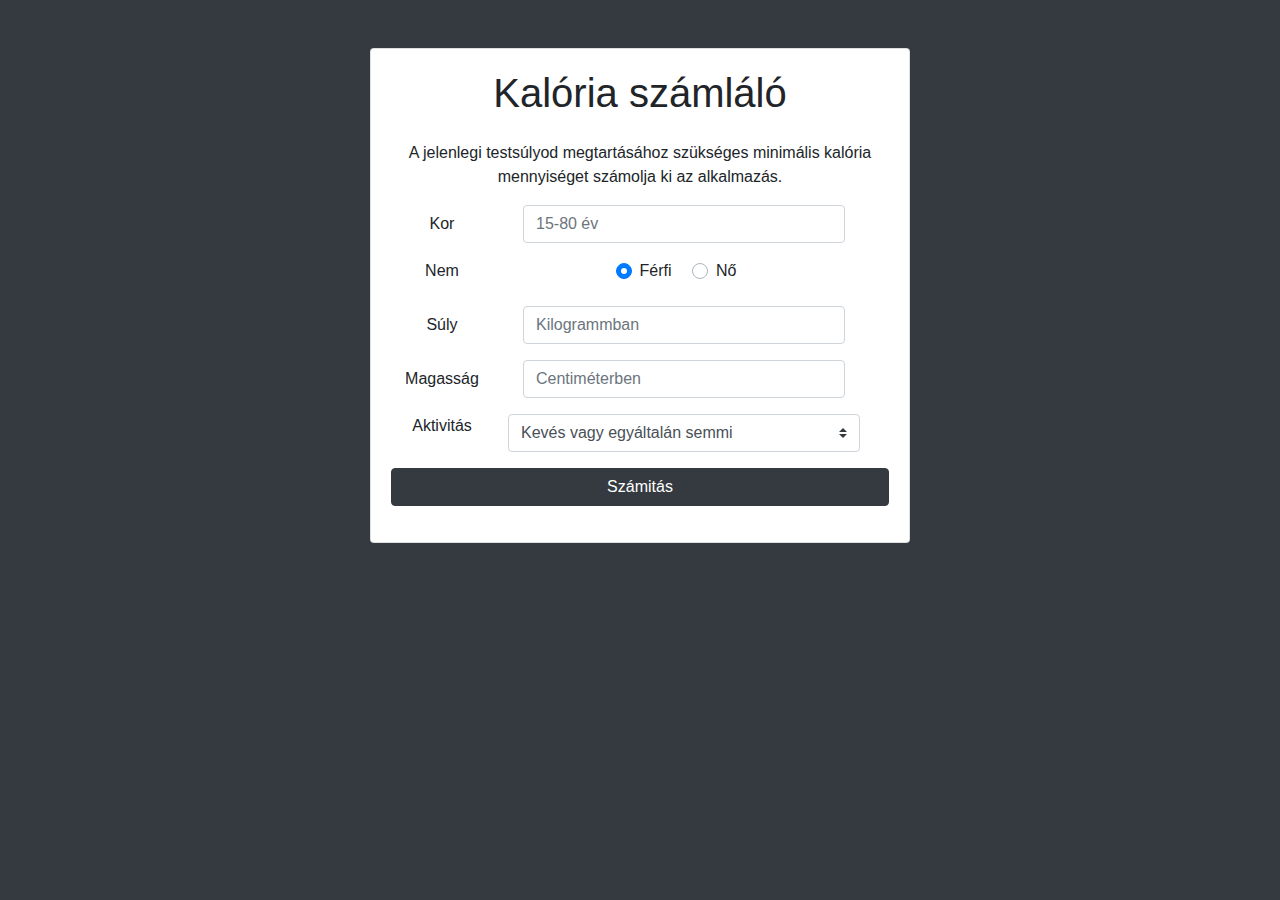
<file: MuscleWiki/Calorie-Calculator/index.html>
<!doctype html>
<html lang="en">
  <head>
    <!-- Required meta tags -->
    <meta charset="utf-8">
    <meta name="viewport" content="width=device-width, initial-scale=1, shrink-to-fit=no">

    <!-- Bootstrap CSS -->
    <link rel="stylesheet" href="https://stackpath.bootstrapcdn.com/bootstrap/4.5.2/css/bootstrap.min.css" integrity="sha384-JcKb8q3iqJ61gNV9KGb8thSsNjpSL0n8PARn9HuZOnIxN0hoP+VmmDGMN5t9UJ0Z" crossorigin="anonymous">

    <title>Kalória számláló</title>

    <style>
      #loading, #results {
        display: none;
      }
      #loading {
        width: 100%;
      }
    </style>
  </head>
  <body class="bg-dark">
    <div class="container">
      <div class="row">
        <div class="col-lg-6 mx-auto">
          <div class="card card-body text-center mt-5">
            <h1 class="heading display-5 pb-3">Kalória számláló</h1>
            <p>A jelenlegi testsúlyod megtartásához szükséges minimális kalória mennyiséget számolja ki az alkalmazás.</p>
            <form id="calorie-form">

              <div class="form-group row">
                <label for="age" class="col-sm-3 col-form-label">Kor</label>
                <div class="col-sm-8">
                  <input type="number" class="form-control" id="age" placeholder="15-80 év">
                </div>
              </div>

              <fieldset class="form-group">
                <div class="row">
                  <legend class="col-form-label col-sm-3 pt-0">Nem</legend>
                  <div class="col-sm-8" id="form-radio">
                    <div class="custom-control custom-radio custom-control-inline">
                      <input type="radio" id="male" name="customRadioInline1" class="custom-control-input" checked="checked">
                      <label class="custom-control-label" for="male">Férfi</label>
                    </div>
                    <div class="custom-control custom-radio custom-control-inline">
                      <input type="radio" id="female" name="customRadioInline1" class="custom-control-input">
                      <label class="custom-control-label" for="female">Nő</label>
                    </div>  
                  </div>
                </div> 
              </fieldset> 

              <div class="form-group row">
                <label for="weight" class="col-sm-3 col-form-label">Súly</label>
                <div class="col-sm-8">
                  <input type="number" class="form-control" id="weight" placeholder="Kilogrammban">
                </div>
              </div>

              <div class="form-group row">
                <label for="height" class="col-sm-3 col-form-label">Magasság</label>
                <div class="col-sm-8">
                  <input type="number" class="form-control" id="height" placeholder="Centiméterben">
                </div>
              </div>
              
              <div class="form-group row">
                <legend class="col-form-label col-sm-3 pt-0">Aktivitás</legend>
                <select class="custom-select col-sm-8" id="list">
                  <option selected value="1">Kevés vagy egyáltalán semmi</option>
                  <option value="2">Kicsit aktiv (heti 1-3 napot sportol)</option>
                  <option value="3">Közepesen aktiv (heti 3-5 napot sportol)</option>
                  <option value="4">Nagyon aktiv (heti 7 napot sportol)</option>
                  <option value="5">Extra aktiv (Megterhelő munkát végez vagy napi többször edz)</option>
                </select>
              </div>

              <div class="form-group">
                <input type="submit" value="Számitás" class="btn btn-dark btn-block">
              </div>

            </form>

            <div id="loading">
              <img src="./img/Loading.gif" alt="">
            </div>

            <div id="results" class="pt-4">
              <h5>Napi kalória adag</h5>
              <div class="form-group">
                <div class="input-group">
                  <input type="number" class="form-control" id="total-calories" disabled>
                </div>
              </div>                       
            </div>
          </div>
        </div>
      </div>
    </div>

    <!-- Optional JavaScript -->
    <!-- jQuery first, then Popper.js, then Bootstrap JS -->
    <script src="https://code.jquery.com/jquery-3.5.1.slim.min.js" integrity="sha384-DfXdz2htPH0lsSSs5nCTpuj/zy4C+OGpamoFVy38MVBnE+IbbVYUew+OrCXaRkfj" crossorigin="anonymous"></script>
    <script src="https://cdn.jsdelivr.net/npm/popper.js@1.16.1/dist/umd/popper.min.js" integrity="sha384-9/reFTGAW83EW2RDu2S0VKaIzap3H66lZH81PoYlFhbGU+6BZp6G7niu735Sk7lN" crossorigin="anonymous"></script>
    <script src="https://stackpath.bootstrapcdn.com/bootstrap/4.5.2/js/bootstrap.min.js" integrity="sha384-B4gt1jrGC7Jh4AgTPSdUtOBvfO8shuf57BaghqFfPlYxofvL8/KUEfYiJOMMV+rV" crossorigin="anonymous"></script>
    <script src="app.js"></script>
  </body>
</html>
</file>
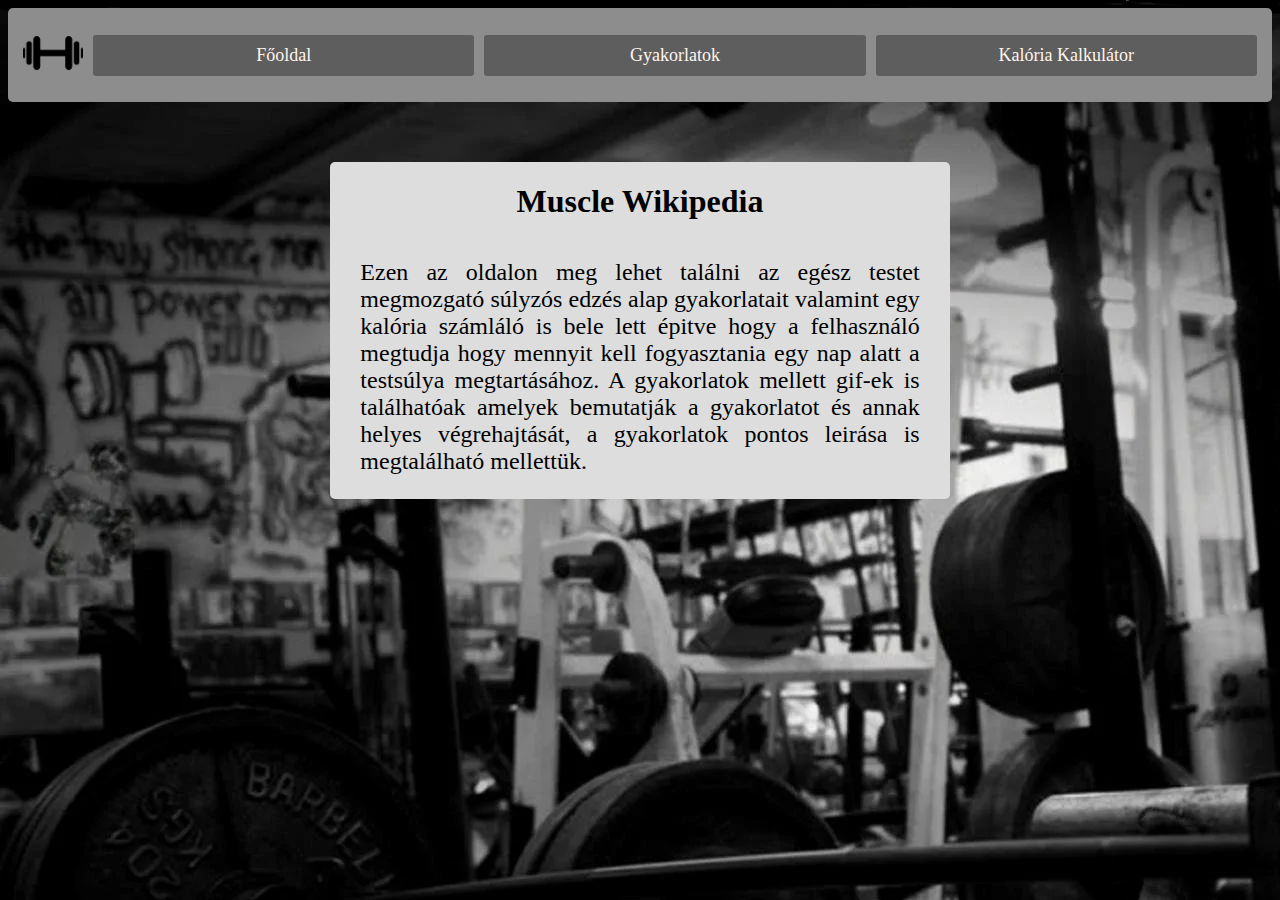
<file: MuscleWiki/Htmls/Main.html>
<!DOCTYPE html>
<html lang="hu">
<head>
    <meta charset="UTF-8">
    <meta http-equiv="X-UA-Compatible" content="IE=edge">
    <meta name="viewport" content="width=device-width, initial-scale=1.0">
    <link rel="stylesheet" href="../Css/home.css">
    <title>Muscle Wikipedia</title>
</head>
<body>
    <div class="wrapper">
        <nav>
            <div class="logo"><img src="../Pics/logo.png" alt="" width="60px" height="60px"></div>
            <div class="menu"><a href="Main.html">Főoldal</a></div>
            <div class="menu"><a href="Exercise.html">Gyakorlatok</a></div>
            <div class="menu"><a href="../Calorie-Calculator/index.html">Kalória Kalkulátor</a></div>
        </nav>

        <div class="container">
            <main>
                <div class="home">
                    <h1>Muscle Wikipedia</h1>
                    <p>Ezen az oldalon meg lehet találni az egész testet megmozgató súlyzós edzés alap gyakorlatait valamint egy kalória számláló is bele lett épitve
                     hogy a felhasználó megtudja hogy mennyit kell fogyasztania egy nap alatt a testsúlya megtartásához.
                     A gyakorlatok mellett gif-ek is találhatóak amelyek bemutatják a gyakorlatot és annak helyes végrehajtását, a gyakorlatok pontos leirása is megtalálható mellettük.
                     </p>
                </div>
            </main>
        </div>
    </div>
    <!-- 
    Kalória számláló eredeti verziója -> https://code-projects.org/calorie-calculator-in-javascript-with-source-code/
    Ötletadó weboldal -> https://musclewiki.com
    -->
</body>
</html>
</file>
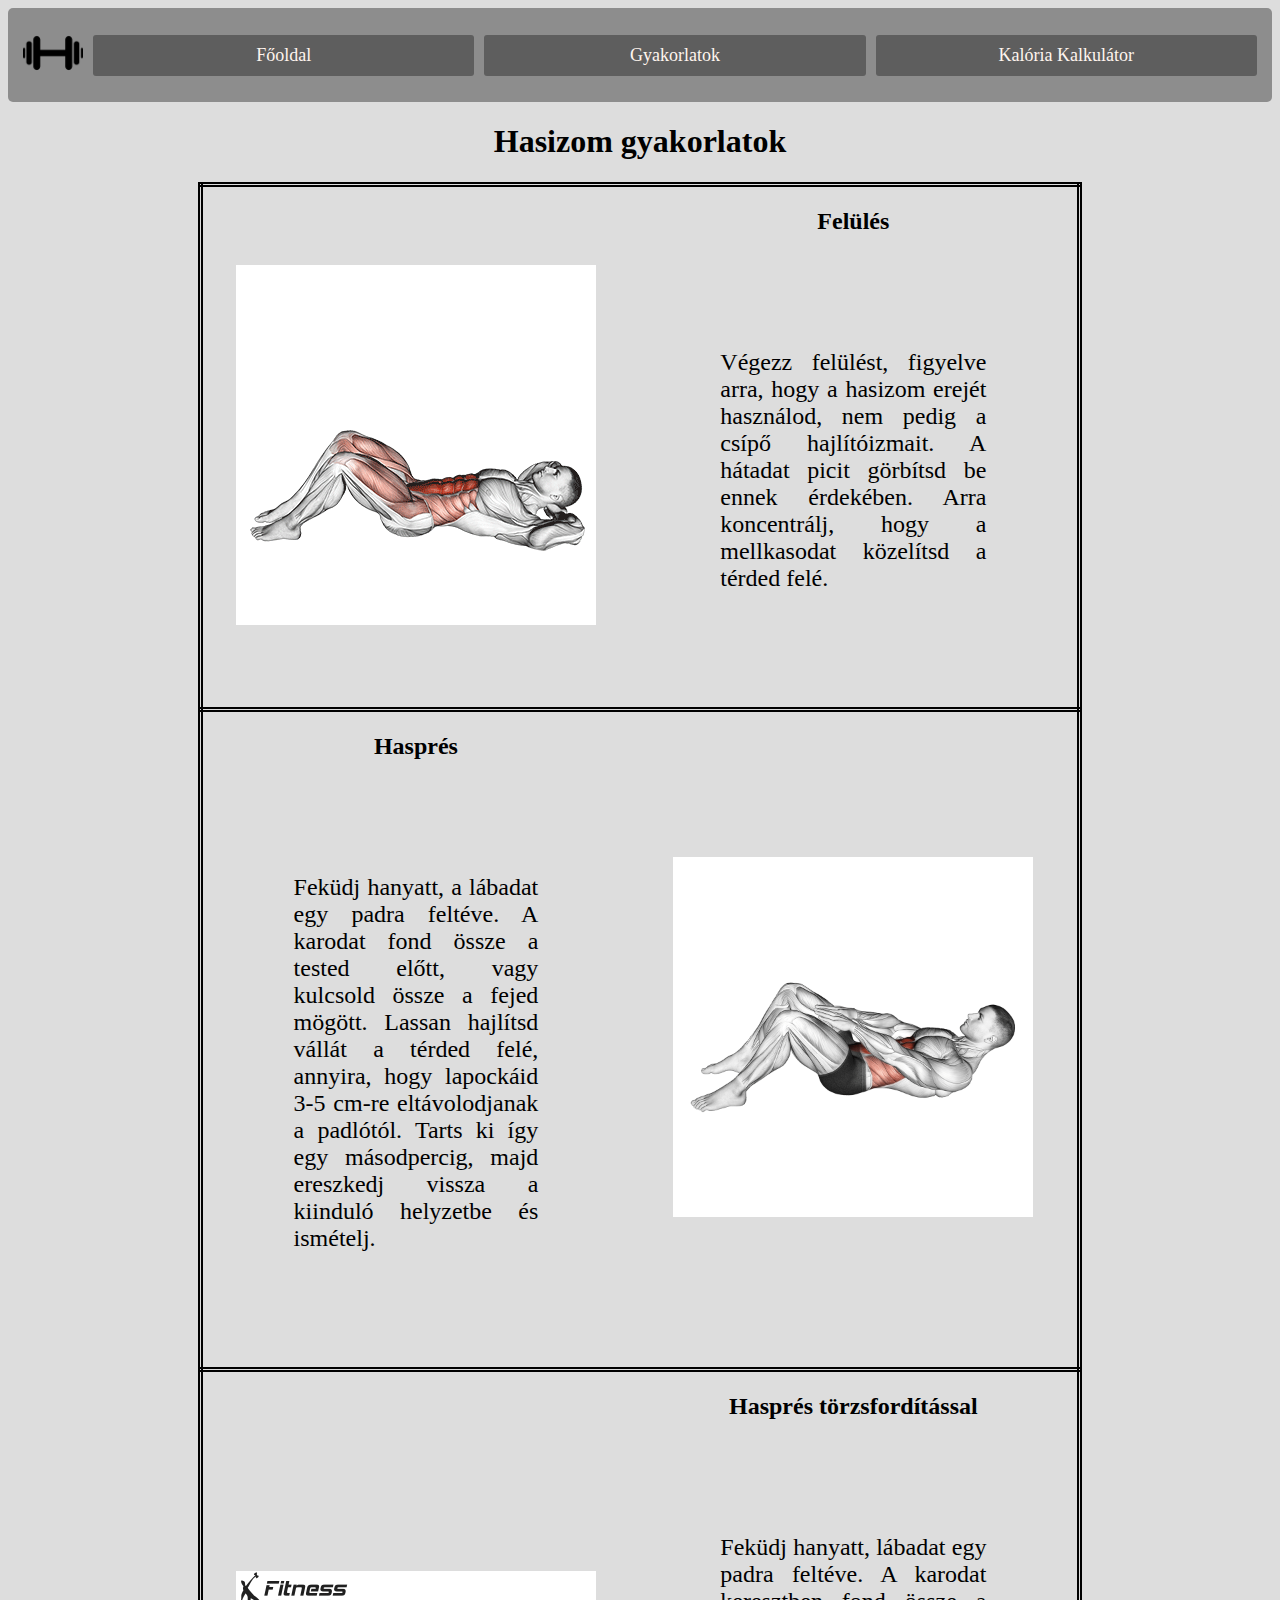
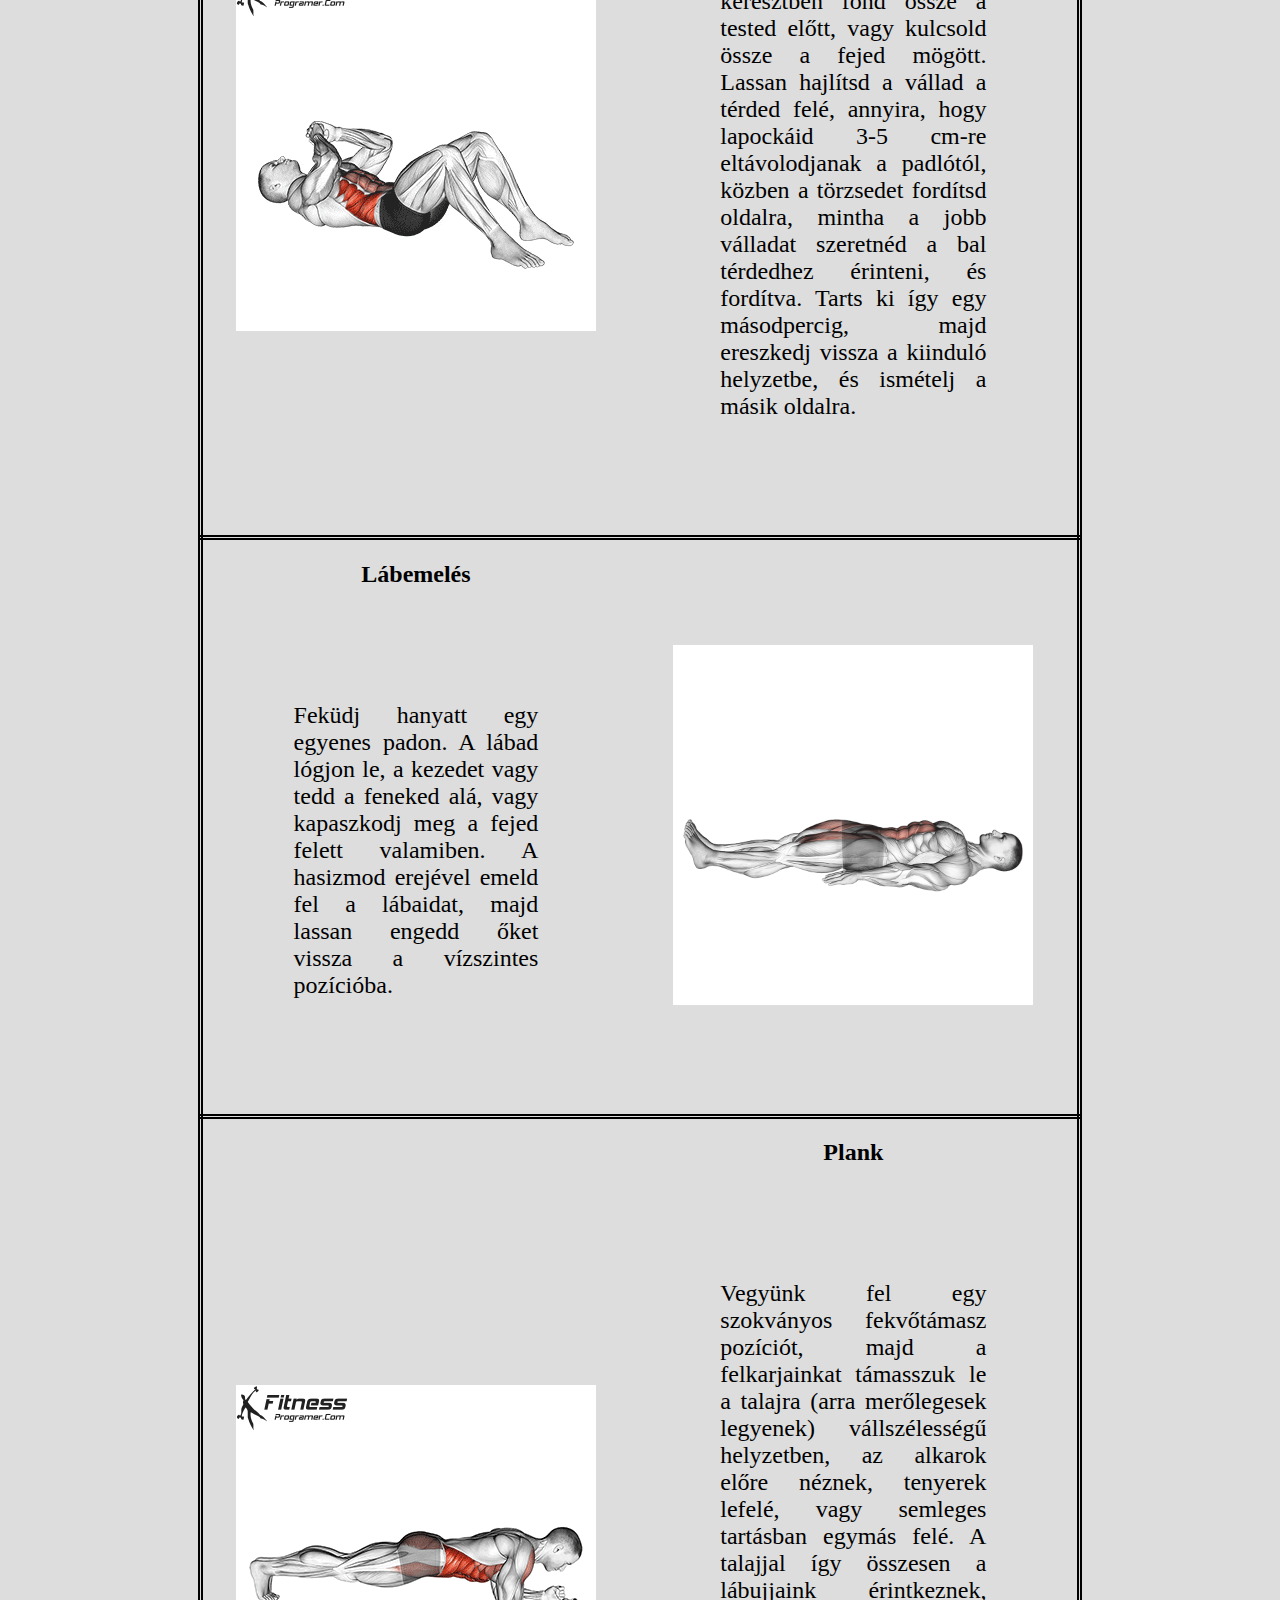
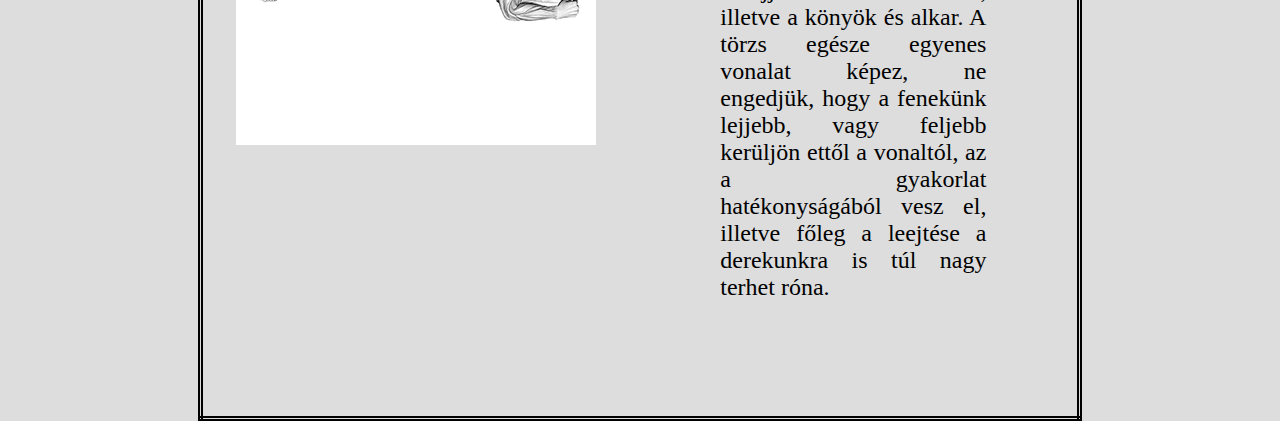
<file: MuscleWiki/Htmls/MuscleGroups/Has.html>
<!DOCTYPE html>
<html lang="en">
<head>
    <meta charset="UTF-8">
    <meta http-equiv="X-UA-Compatible" content="IE=edge">
    <meta name="viewport" content="width=device-width, initial-scale=1.0">
    <link rel="stylesheet" href="../../Css/workout.css">
    <title>Hasizom</title>
</head>
<body>
    <div class="wrapper">
        <nav>
            <div class="logo"><img src="../../Pics/logo.png" alt="" width="60px" height="60px"></div>
            <div class="menu"><a href="../Main.html">Főoldal</a></div>
            <div class="menu"><a href="../Exercise.html">Gyakorlatok</a></div>
            <div class="menu"><a href="../../Calorie-Calculator/index.html">Kalória Kalkulátor</a></div>
        </nav>

        <div class="container">
            <main>
                <div class="pic">
                    <h1>Hasizom gyakorlatok</h1>
                <table>
                    <tr>
                        <th class="kep"><img src="../../Gif/Has/07351301-Sit-Up-II_waist_360.gif" height="360px" width="360px">
                        </th>
                        <td colspan="2">
                            <h2>Felülés</h2>
                            <p>Végezz felülést, figyelve arra, hogy a hasizom erejét használod, nem pedig a csípő hajlítóizmait. 
                                A hátadat picit görbítsd be ennek érdekében. Arra koncentrálj, hogy a mellkasodat közelítsd a térded felé.</p>
                        </td>
                    </tr>
                    <tr>
                        <td colspan="2">
                            <h2>Hasprés</h2>
                            <p>Feküdj hanyatt, a lábadat egy padra feltéve. A karodat fond össze a tested előtt, vagy kulcsold össze a fejed mögött.
                                Lassan hajlítsd vállát a térded felé, annyira, hogy lapockáid 3-5 cm-re eltávolodjanak a padlótól. 
                                Tarts ki így egy másodpercig, majd ereszkedj vissza a kiinduló helyzetbe és ismételj.</p>
                        </td>
                        <th class="kep">
                            <img src="../../Gif/Has/knee-touch-crunch.gif" height="360px" width="360px">
                        </th>
                    </tr>
                    <tr>
                        <th class="kep"><img src="../../Gif/Has/Cross-Crunch.gif" height="360px" width="360px"></th>
                        <td colspan="2">
                            <h2>Hasprés törzsfordítással</h2>
                            <p>Feküdj hanyatt, lábadat egy padra feltéve. A karodat keresztben fond össze a tested előtt, vagy kulcsold össze a fejed mögött.
                                Lassan hajlítsd a vállad a térded felé, annyira, hogy lapockáid 3-5 cm-re eltávolodjanak a padlótól, közben a törzsedet fordítsd oldalra, 
                                mintha a jobb válladat szeretnéd a bal térdedhez érinteni, és fordítva. Tarts ki így egy másodpercig, majd ereszkedj vissza a kiinduló helyzetbe, 
                                és ismételj a másik oldalra.</p>
                        </td>
                    </tr>
                    <tr>
                        <td colspan="2">
                            <h2>Lábemelés</h2>
                            <p>Feküdj hanyatt egy egyenes padon. A lábad lógjon le, a kezedet vagy tedd a feneked alá, vagy kapaszkodj meg a fejed felett valamiben.
                                A hasizmod erejével emeld fel a lábaidat, majd lassan engedd őket vissza a vízszintes pozícióba.</p>
                            </td>
                        <th>
                            <img src="../../Gif/Has/supine-leg-raises.gif" height="360px" width="360px">
                        </th>
                    </tr>
                    <tr>
                        <th><img src="../../Gif/Has/plank.gif" height="360px" width="360px"></th>
                        <td colspan="2">
                            <h2>Plank</h2>
                            <p>Vegyünk fel egy szokványos fekvőtámasz pozíciót, majd a felkarjainkat támasszuk le a talajra (arra merőlegesek legyenek) vállszélességű helyzetben, 
                                az alkarok előre néznek, tenyerek lefelé, vagy semleges tartásban egymás felé. A talajjal így összesen a lábujjaink érintkeznek, illetve a könyök és alkar. 
                                A törzs egésze egyenes vonalat képez, ne engedjük, hogy a fenekünk lejjebb, vagy feljebb kerüljön ettől a vonaltól, az a gyakorlat hatékonyságából vesz el, 
                                illetve főleg a leejtése a derekunkra is túl nagy terhet róna.</p>
                        </td>
                    </tr>
                </table>
                </div>
            </main>
        </div>
    </div>
</body>
</html>
</file>
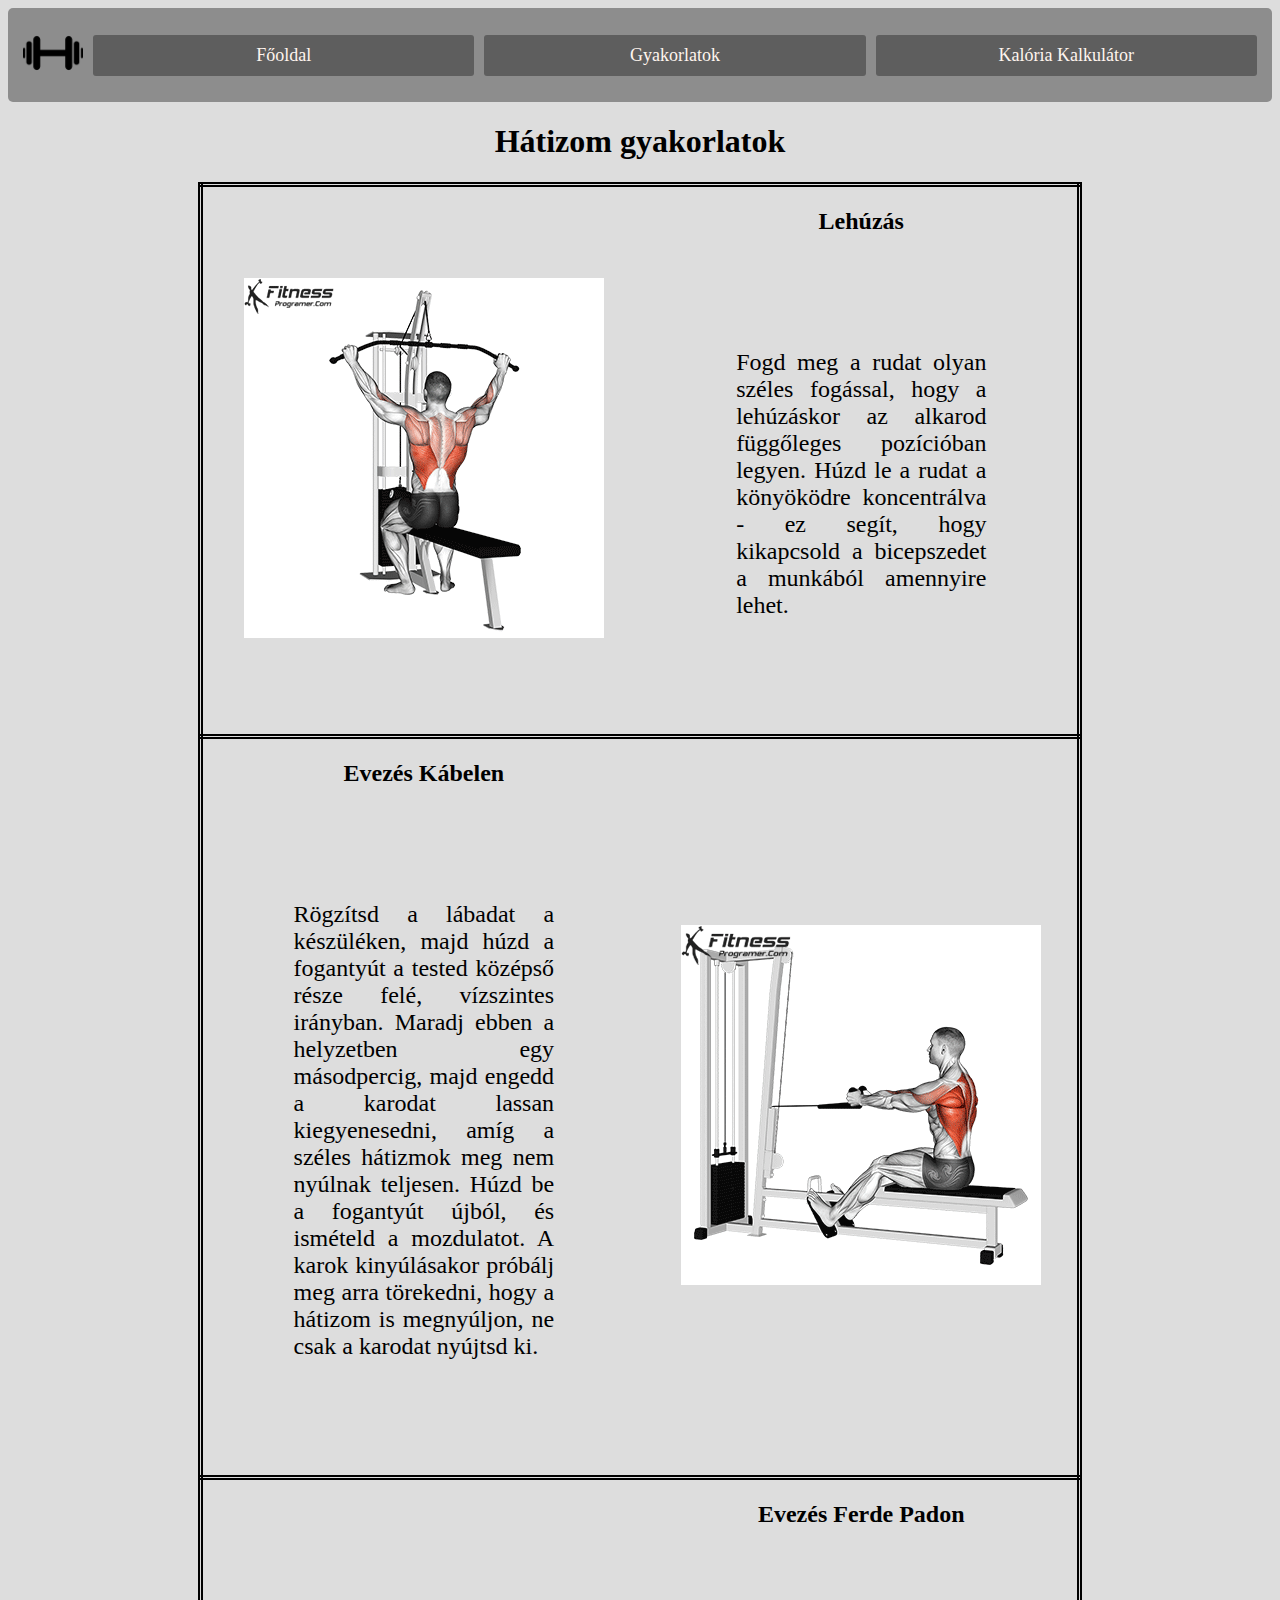
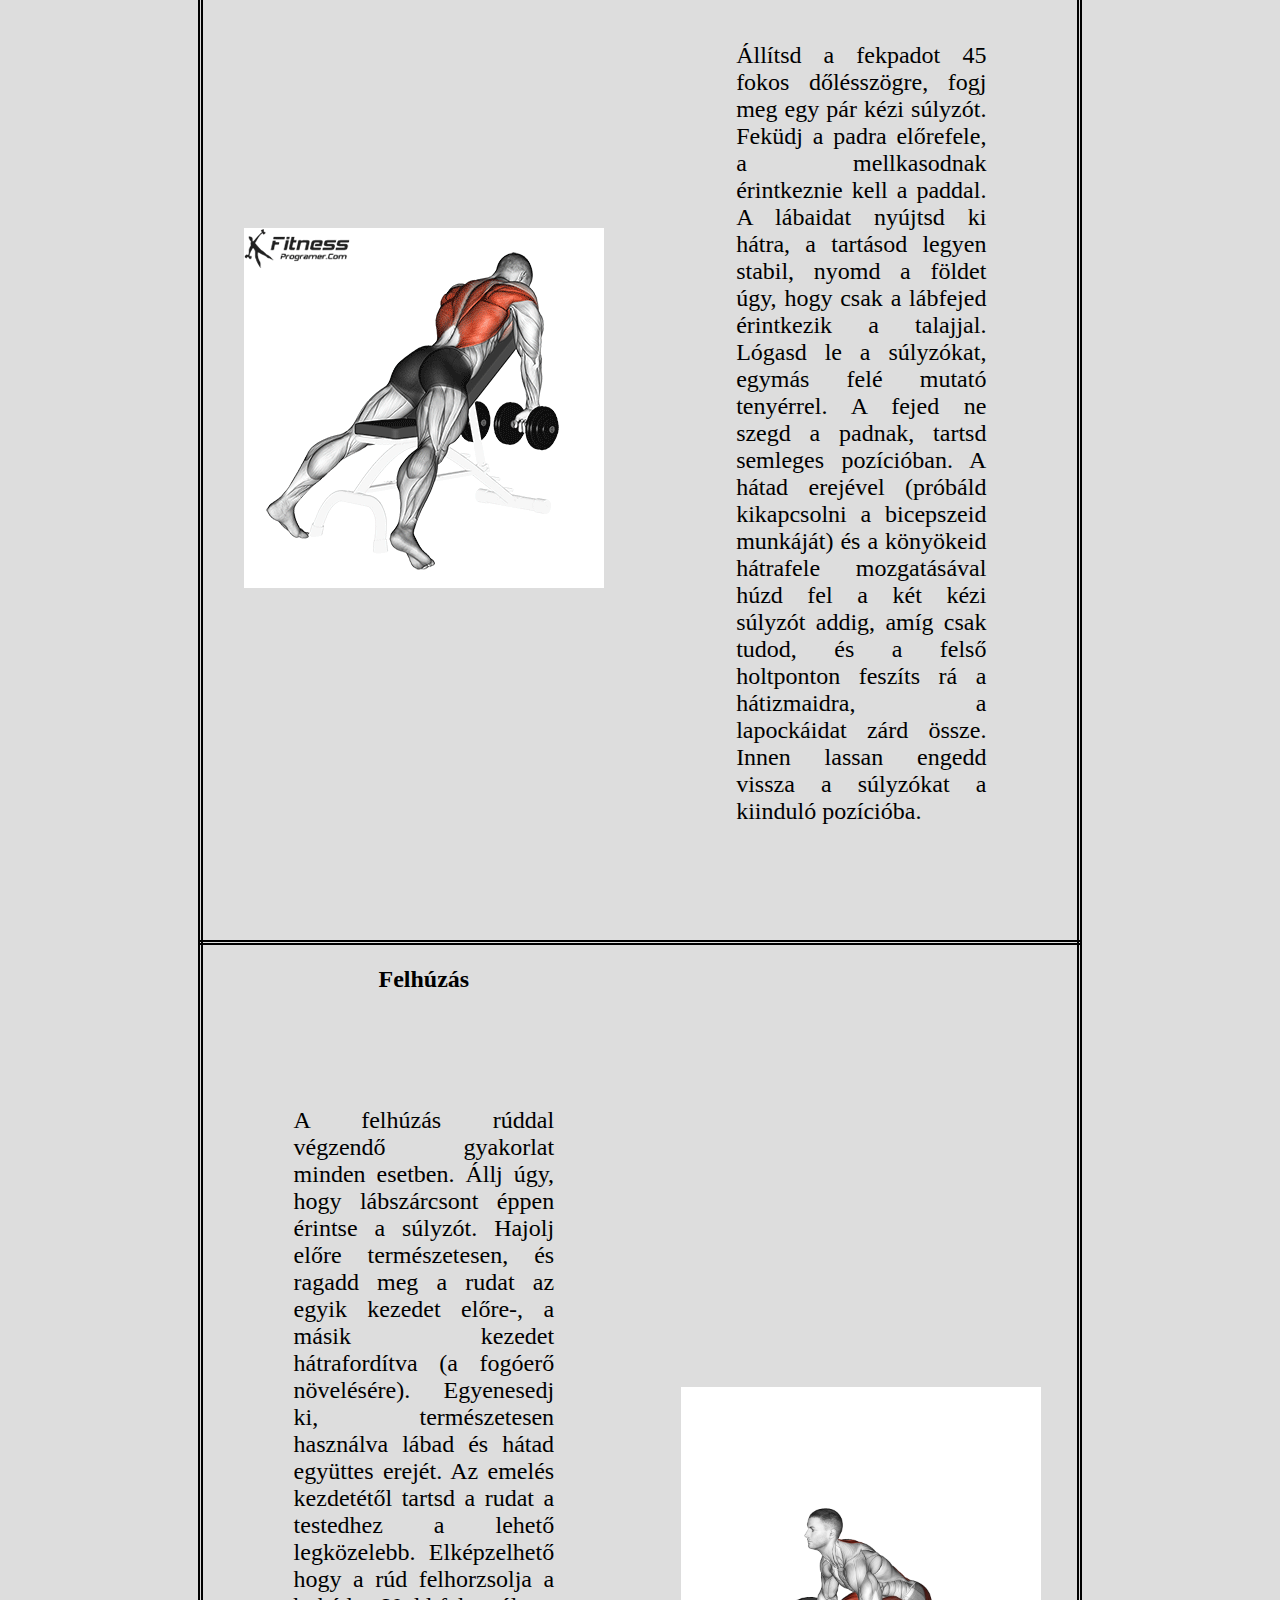
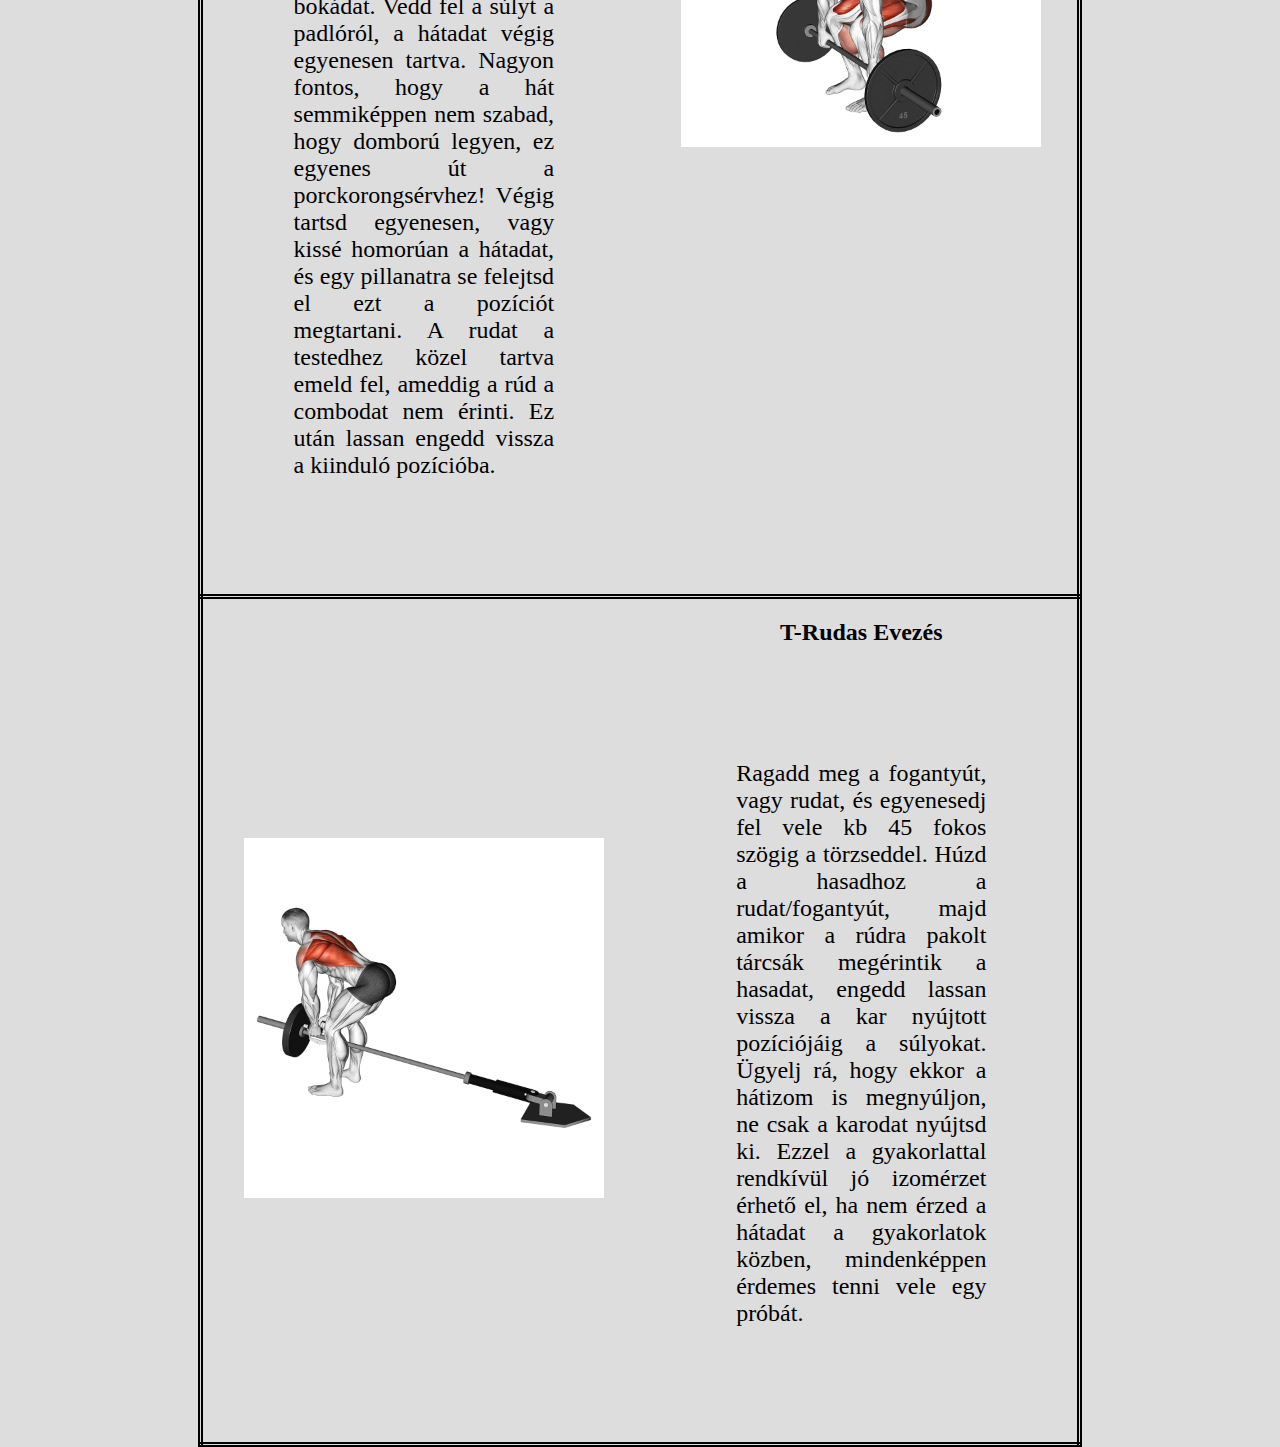
<file: MuscleWiki/Htmls/MuscleGroups/Hat.html>
<!DOCTYPE html>
<html lang="en">

<head>
    <meta charset="UTF-8">
    <meta http-equiv="X-UA-Compatible" content="IE=edge">
    <meta name="viewport" content="width=device-width, initial-scale=1.0">
    <link rel="stylesheet" href="../../Css/workout.css">

    <title>Hátizom</title>

</head>

<body>
    <div class="wrapper">

        <nav>
            <div class="logo"><img src="../../Pics/logo.png" alt="" width="60px" height="60px"></div>
            <div class="menu"><a href="../Main.html">Főoldal</a></div>
            <div class="menu"><a href="../Exercise.html">Gyakorlatok</a></div>
            <div class="menu"><a href="../../Calorie-Calculator/index.html">Kalória Kalkulátor</a></div>
        </nav>

        <div class="container">
            <main>
                <div class="pic">
                    <h1>Hátizom gyakorlatok</h1>
                    <table>
                        <tr>
                            <th class="kep"><img src="../../Gif/Hat/Lat-Pulldown.gif" height="360px" width="360px">
                            </th>
                            <td colspan="2">
                                <h2>Lehúzás</h2>
                                <p>Fogd meg a rudat olyan széles fogással, hogy a lehúzáskor az alkarod függőleges pozícióban legyen. 
                                Húzd le a rudat a könyöködre koncentrálva - ez segít, hogy kikapcsold a bicepszedet a munkából amennyire lehet.</p>
                            </td>
                        </tr>
                        <tr>
                            <td colspan="2">
                                <h2>Evezés Kábelen</h2>
                                <p>Rögzítsd a lábadat a készüléken, majd húzd a fogantyút a tested középső része felé, vízszintes irányban.
                                Maradj ebben a helyzetben egy másodpercig, majd engedd a karodat lassan kiegyenesedni, amíg a széles hátizmok meg nem nyúlnak teljesen. 
                                Húzd be a fogantyút újból, és ismételd a mozdulatot. A karok kinyúlásakor próbálj meg arra törekedni, hogy a hátizom is megnyúljon, ne csak a karodat nyújtsd ki.</p>
                            </td>
                            <th class="kep">
                                <img src="../../Gif/Hat/Seated-Cable-Rope-Row.gif" height="360px" width="360px">
                            </th>
                        </tr>
                        <tr>
                            <th class="kep"><img  src="../../Gif/Hat/Incline-Dumbbell-Row.gif" height="360px" width="360px"></th>
                            <td colspan="2">
                                <h2>Evezés Ferde Padon</h2>
                                <p>Állítsd a fekpadot 45 fokos dőlésszögre, fogj meg egy pár kézi súlyzót. Feküdj a padra előrefele, a mellkasodnak érintkeznie kell a paddal. 
                                A lábaidat nyújtsd ki hátra, a tartásod legyen stabil, nyomd a földet úgy, hogy csak a lábfejed érintkezik a talajjal. 
                                Lógasd le a súlyzókat, egymás felé mutató tenyérrel. A fejed ne szegd a padnak, tartsd semleges pozícióban.
                                A hátad erejével (próbáld kikapcsolni a bicepszeid munkáját) és a könyökeid hátrafele mozgatásával húzd fel a két kézi súlyzót addig, amíg csak tudod, és a felső holtponton feszíts rá a hátizmaidra, a lapockáidat zárd össze. Innen lassan engedd vissza a súlyzókat a kiinduló pozícióba.</p>
                            </td>
                        </tr>
                        <tr>
                            <td colspan="2">
                                <h2>Felhúzás</h2>
                                <p>A felhúzás rúddal végzendő gyakorlat minden esetben. Állj úgy, hogy lábszárcsont éppen érintse a súlyzót. Hajolj előre természetesen, és ragadd meg a rudat az egyik kezedet előre-, a másik kezedet hátrafordítva (a fogóerő növelésére). 
                                Egyenesedj ki, természetesen használva lábad és hátad együttes erejét. 
                                Az emelés kezdetétől tartsd a rudat a testedhez a lehető legközelebb. Elképzelhető hogy a rúd felhorzsolja a bokádat.
                                Vedd fel a súlyt a padlóról, a hátadat végig egyenesen tartva. Nagyon fontos, hogy a hát semmiképpen nem szabad, hogy domború legyen, ez egyenes út a porckorongsérvhez! Végig tartsd egyenesen, vagy kissé homorúan a hátadat, és egy pillanatra se felejtsd el ezt a pozíciót megtartani. A rudat a testedhez közel tartva emeld fel, ameddig a rúd a combodat nem érinti. Ez után lassan engedd vissza a kiinduló pozícióba. </p>
                                </td>
                            <th>
                                <img src="../../Gif/Hat/pause-deadlift.gif" height="360px" width="360px">
                            </th>
                        </tr>
                        <tr>
                            <th><img class="right" src="../../Gif/Hat/t-bar-row-muscles.gif" height="360px" width="360px"></th>
                            <td colspan="2">
                                <h2>T-Rudas Evezés</h2>
                                <p>Ragadd meg a fogantyút, vagy rudat, és egyenesedj fel vele kb 45 fokos szögig a törzseddel.
                                Húzd a hasadhoz a rudat/fogantyút, majd amikor a rúdra pakolt tárcsák megérintik a hasadat, engedd lassan vissza a kar nyújtott pozíciójáig a súlyokat. 
                                Ügyelj rá, hogy ekkor a hátizom is megnyúljon, ne csak a karodat nyújtsd ki. 
                                Ezzel a gyakorlattal rendkívül jó izomérzet érhető el, ha nem érzed a hátadat a gyakorlatok közben, mindenképpen érdemes tenni vele egy próbát.</p>
                            </td>
                        </tr>
                    </table>
                </div>
            </main>
        </div>
    </div>
</body>
</html>
</file>
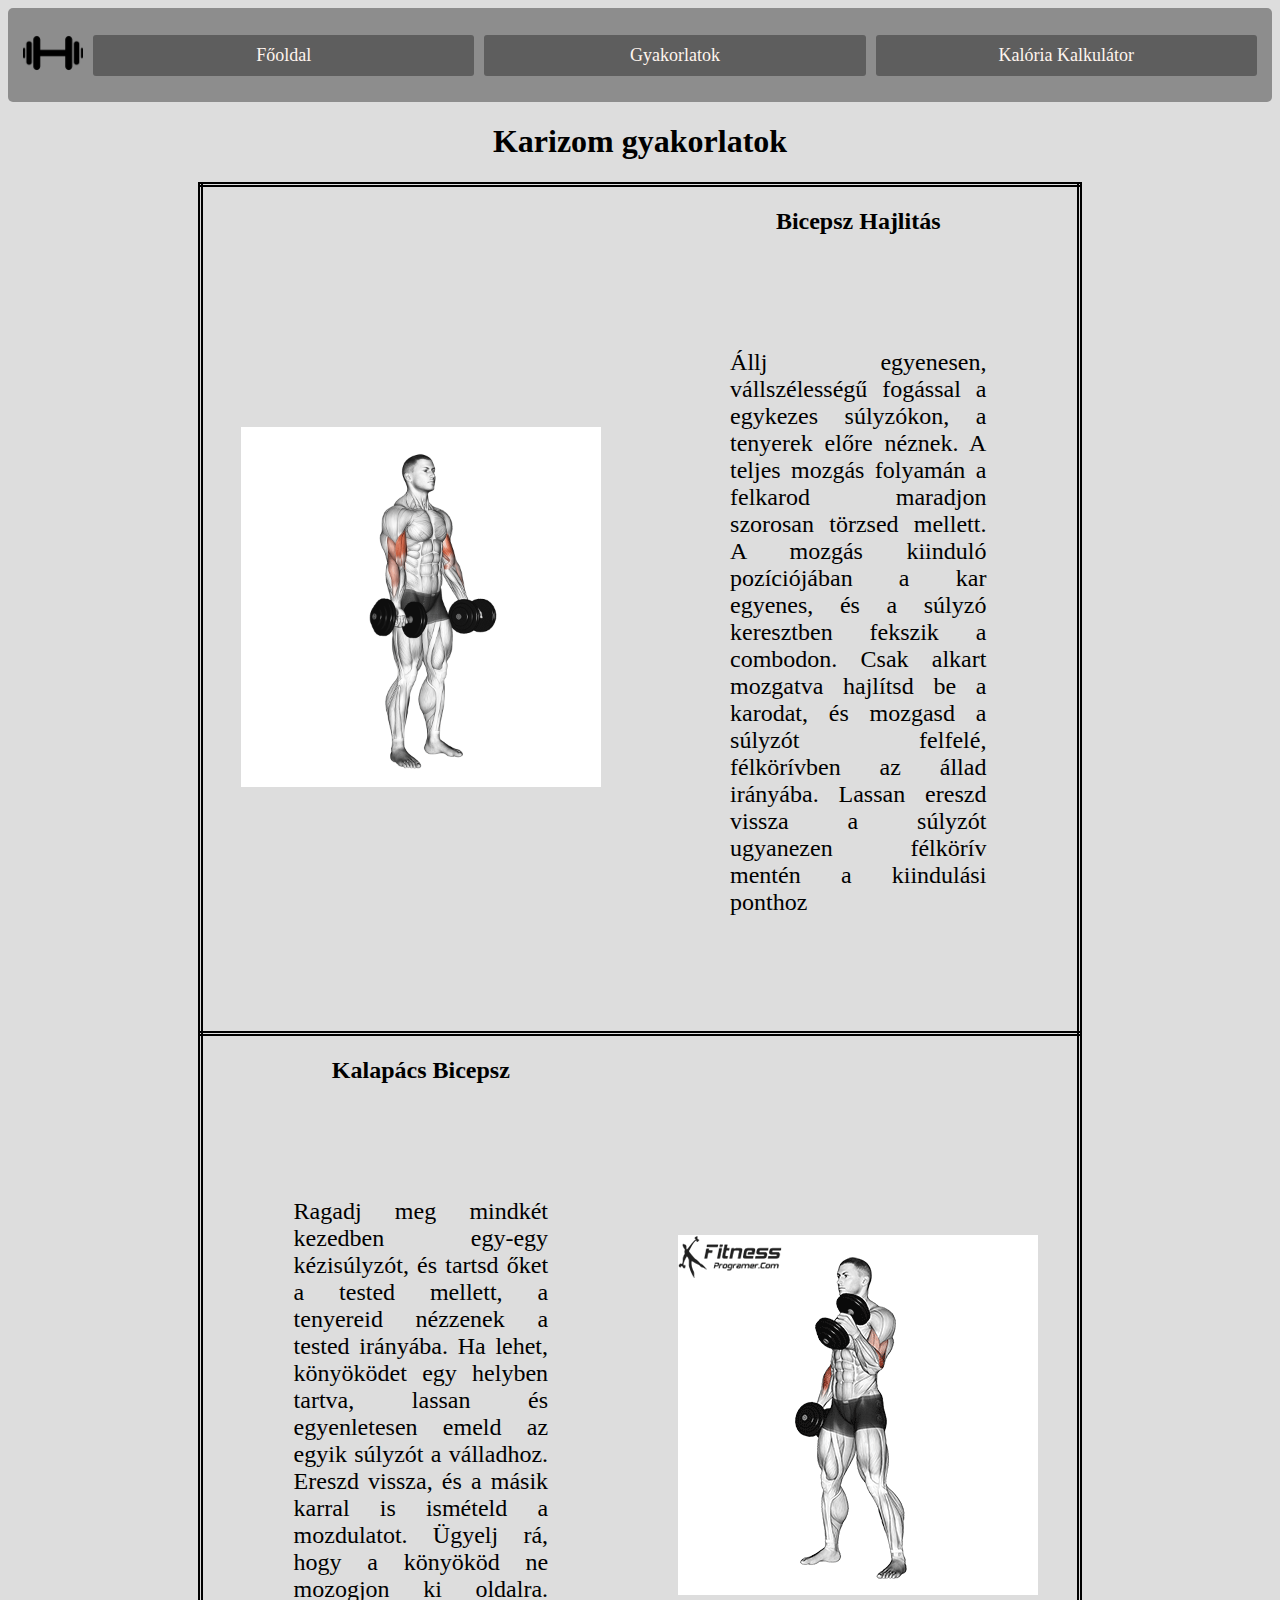
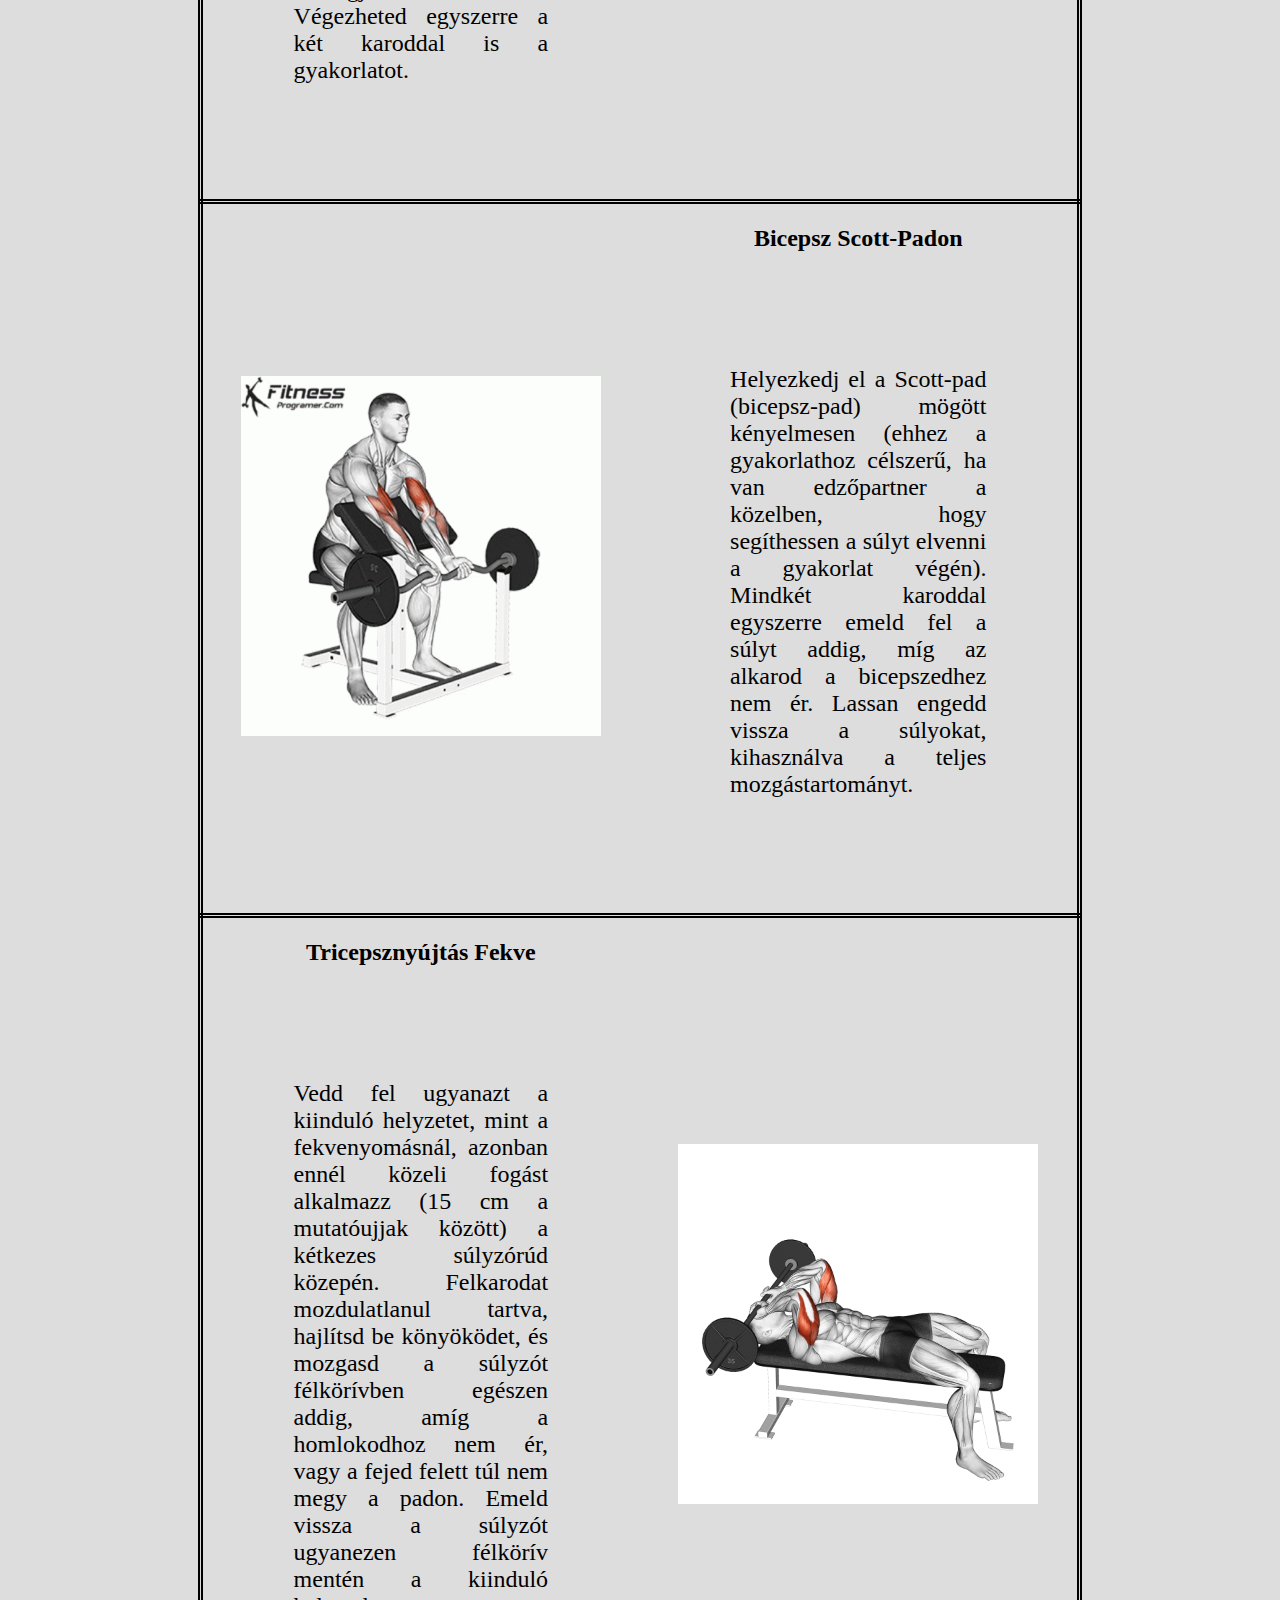
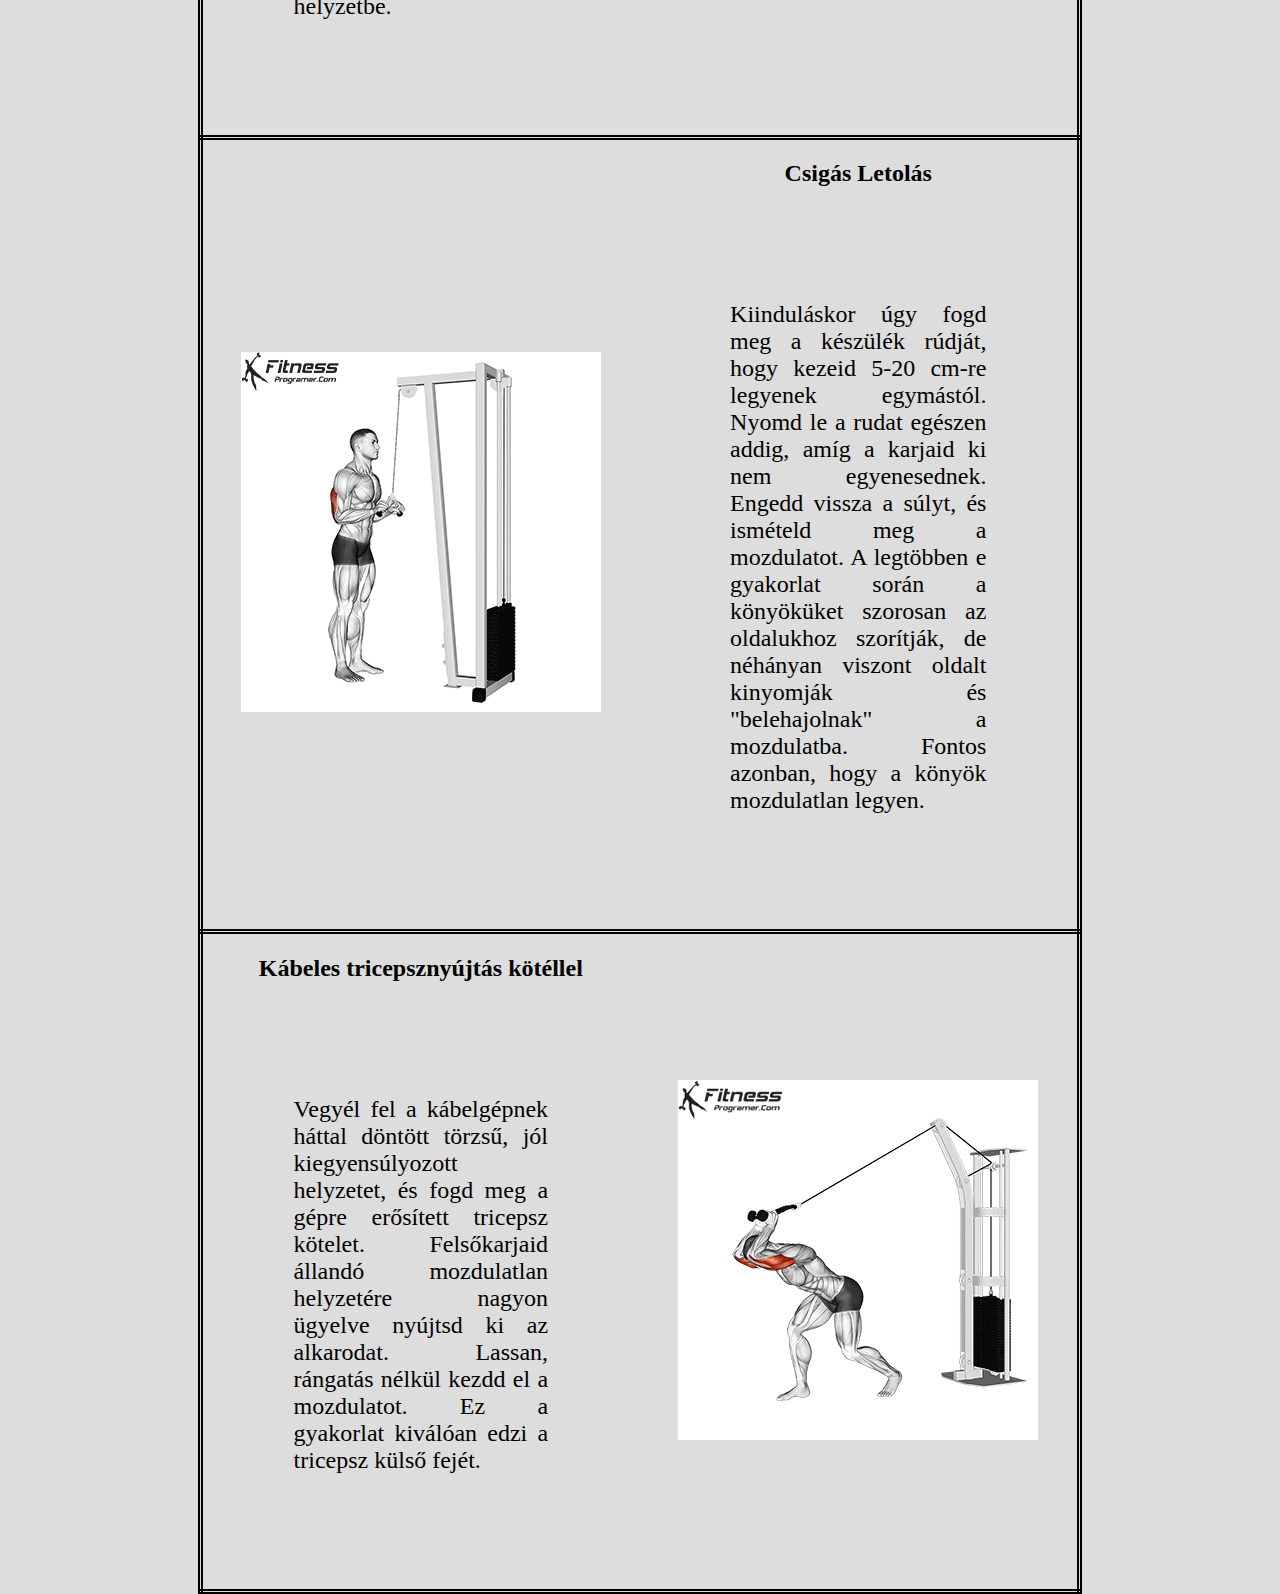
<file: MuscleWiki/Htmls/MuscleGroups/Kar.html>
<!DOCTYPE html>
<html lang="en">
<head>
    <meta charset="UTF-8">
    <meta http-equiv="X-UA-Compatible" content="IE=edge">
    <meta name="viewport" content="width=device-width, initial-scale=1.0">
    <link rel="stylesheet" href="../../Css/workout.css">
    <title>Karizom</title>
</head>
<body>
    <div class="wrapper">
        <nav>
            <div class="logo"><img src="../../Pics/logo.png" alt="" width="60px" height="60px"></div>
            <div class="menu"><a href="../Main.html">Főoldal</a></div>
            <div class="menu"><a href="../Exercise.html">Gyakorlatok</a></div>
            <div class="menu"><a href="../../Calorie-Calculator/index.html">Kalória Kalkulátor</a></div>
        </nav>

        <div class="container">
            <main>
                <div class="pic">
                    <h1>Karizom gyakorlatok</h1>
                <table>
                    <tr>
                        <th class="kep"><img class="right" src="../../Gif/Biceps/dumbbell-bicep-curl.gif" height="360px" width="360px">
                        </th>
                        <td colspan="2">
                            <h2>Bicepsz Hajlitás</h2>
                            <p>Állj egyenesen, vállszélességű fogással a egykezes súlyzókon, a tenyerek előre néznek. 
                            A teljes mozgás folyamán a felkarod maradjon szorosan törzsed mellett. 
                            A mozgás kiinduló pozíciójában a kar egyenes, és a súlyzó keresztben fekszik a combodon.
                            Csak alkart mozgatva hajlítsd be a karodat, és mozgasd a súlyzót felfelé, félkörívben az állad irányába. 
                            Lassan ereszd vissza a súlyzót ugyanezen félkörív mentén a kiindulási ponthoz</p>
                        </td>
                    </tr>
                    <tr>
                        <td colspan="2">
                            <h2>Kalapács Bicepsz</h2>
                            <p>Ragadj meg mindkét kezedben egy-egy kézisúlyzót, és tartsd őket a tested mellett, a tenyereid nézzenek a tested irányába.
                            Ha lehet, könyöködet egy helyben tartva, lassan és egyenletesen emeld az egyik súlyzót a válladhoz. Ereszd vissza, és a másik karral is ismételd a mozdulatot. 
                            Ügyelj rá, hogy a könyököd ne mozogjon ki oldalra. Végezheted egyszerre a két karoddal is a gyakorlatot.</p>
                        </td>
                        <th class="kep">
                            <img src="../../Gif/Biceps/Hammer-Curl.gif" height="360px" width="360px">
                        </th>
                    </tr>
                    <tr>
                        <th class="kep"><img class="right" src="../../Gif/Biceps/8preacher-curl.gif" height="360px" width="360px"></th>
                        <td colspan="2">
                            <h2>Bicepsz Scott-Padon</h2>
                            <p>Helyezkedj el a Scott-pad (bicepsz-pad) mögött kényelmesen (ehhez a gyakorlathoz célszerű, ha van edzőpartner a közelben, hogy segíthessen a súlyt elvenni a gyakorlat végén).
                                Mindkét karoddal egyszerre emeld fel a súlyt addig, míg az alkarod a bicepszedhez nem ér. Lassan engedd vissza a súlyokat, kihasználva a teljes mozgástartományt.</p>
                        </td>
                    </tr>
                    <tr>
                        <td colspan="2">
                            <h2>Tricepsznyújtás Fekve</h2>
                            <p>Vedd fel ugyanazt a kiinduló helyzetet, mint a fekvenyomásnál, azonban ennél közeli fogást alkalmazz (15 cm a mutatóujjak között) a kétkezes súlyzórúd közepén.
                            Felkarodat mozdulatlanul tartva, hajlítsd be könyöködet, és mozgasd a súlyzót félkörívben egészen addig, amíg a homlokodhoz nem ér, vagy a fejed felett túl nem megy a padon. 
                            Emeld vissza a súlyzót ugyanezen félkörív mentén a kiinduló helyzetbe. </p>
                            </td>
                        <th>
                            <img src="../../Gif/Triceps/flat-bench-skull-crusher.gif" height="360px" width="360px">
                        </th>
                    </tr>
                    <tr>
                        <th><img class="right" src="../../Gif/Triceps/V-bar-Pushdown.gif" height="360px" width="360px"></th>
                        <td colspan="2">
                            <h2>Csigás Letolás</h2>
                            <p>Kiinduláskor úgy fogd meg a készülék rúdját, hogy kezeid 5-20 cm-re legyenek egymástól.
                            Nyomd le a rudat egészen addig, amíg a karjaid ki nem egyenesednek. Engedd vissza a súlyt, és ismételd meg a mozdulatot. 
                            A legtöbben e gyakorlat során a könyöküket szorosan az oldalukhoz szorítják, de néhányan viszont oldalt kinyomják és "belehajolnak" a mozdulatba. 
                            Fontos azonban, hogy a könyök mozdulatlan legyen.</p>
                        </td>
                    </tr>
                    <tr>
                        <td colspan="2">
                            <h2>Kábeles tricepsznyújtás kötéllel</h2>
                            <p>Vegyél fel a kábelgépnek háttal döntött törzsű, jól kiegyensúlyozott helyzetet, és fogd meg a gépre erősített tricepsz kötelet.
                            Felsőkarjaid állandó mozdulatlan helyzetére nagyon ügyelve nyújtsd ki az alkarodat. Lassan, rángatás nélkül kezdd el a mozdulatot. 
                            Ez a gyakorlat kiválóan edzi a tricepsz külső fejét.</p>
                            </td>
                        <th>
                            <img class="right" src="../../Gif/Triceps/High-Pulley-Overhead-Tricep-Extension.gif" height="360px" width="360px">
                        </th>
                    </tr>
                </table>    
                </div>
            </main>
        </div>
    </div>
</body>
</html>
</file>
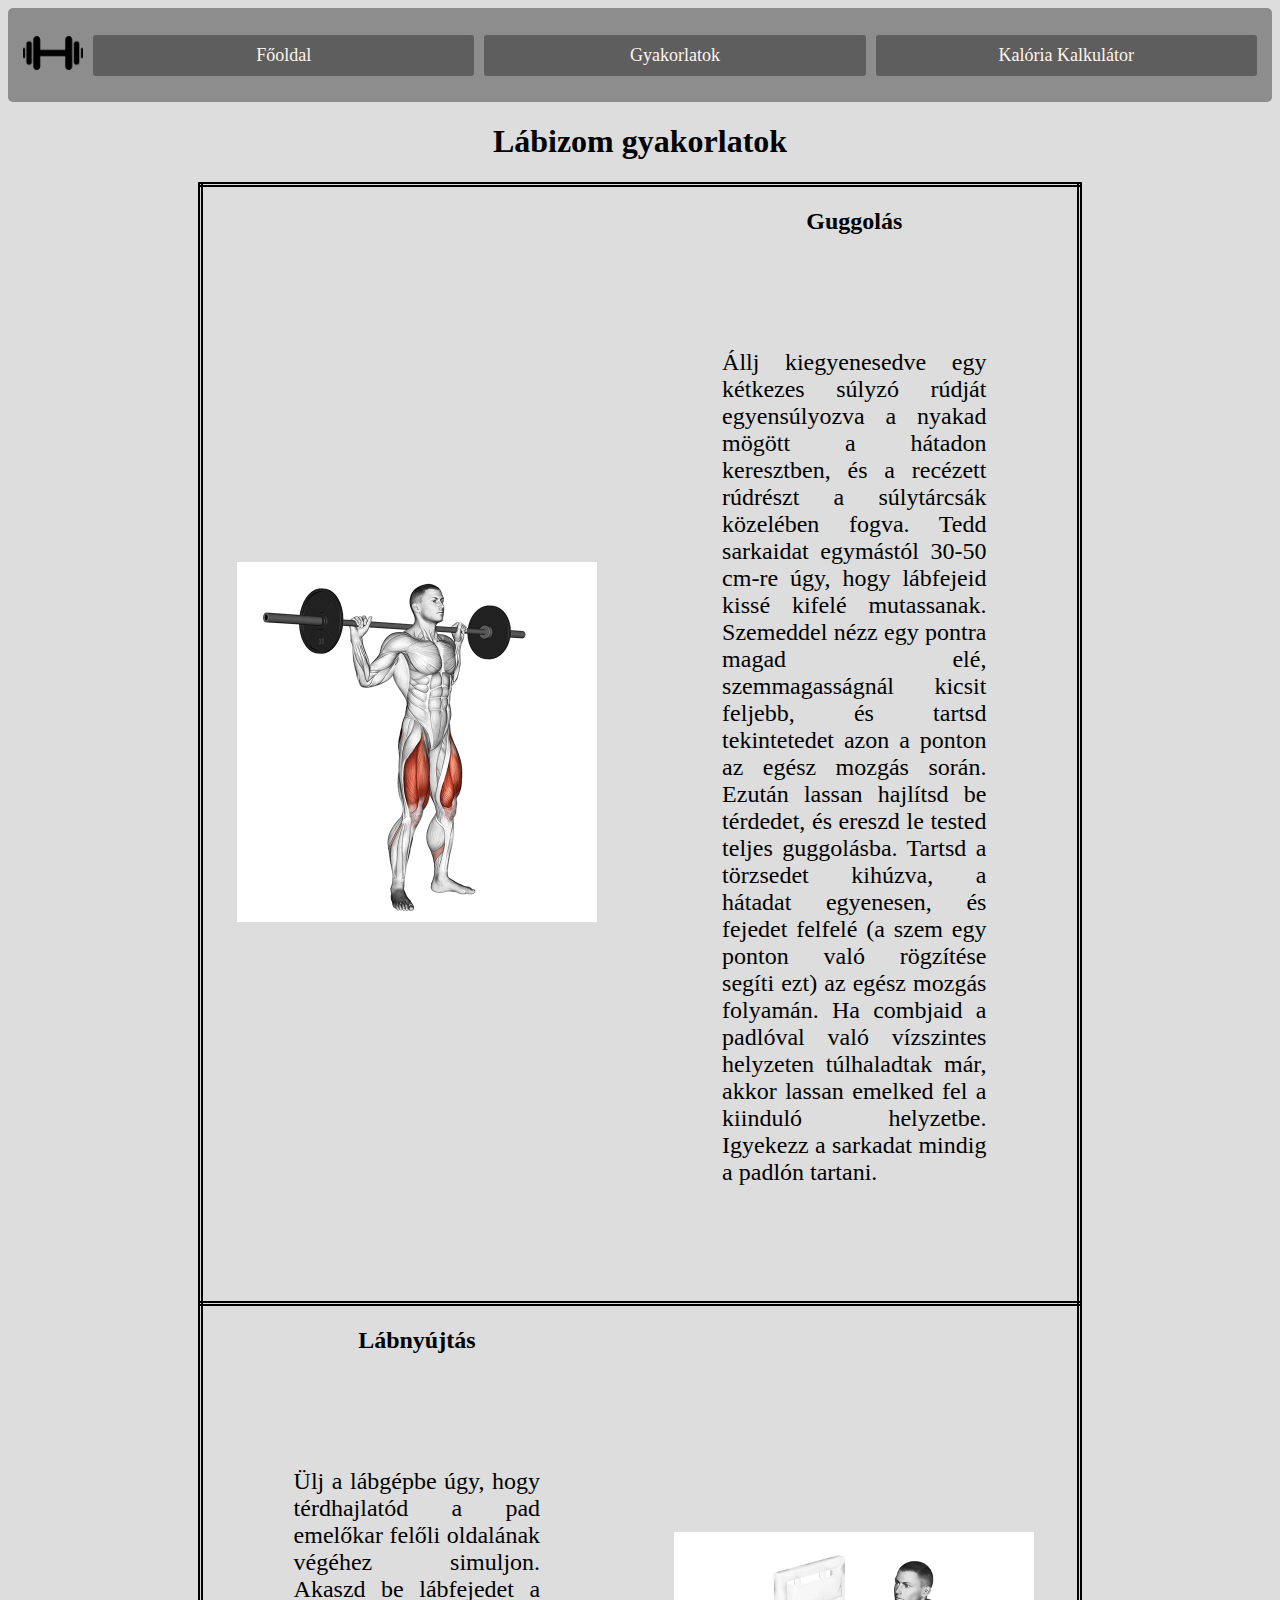
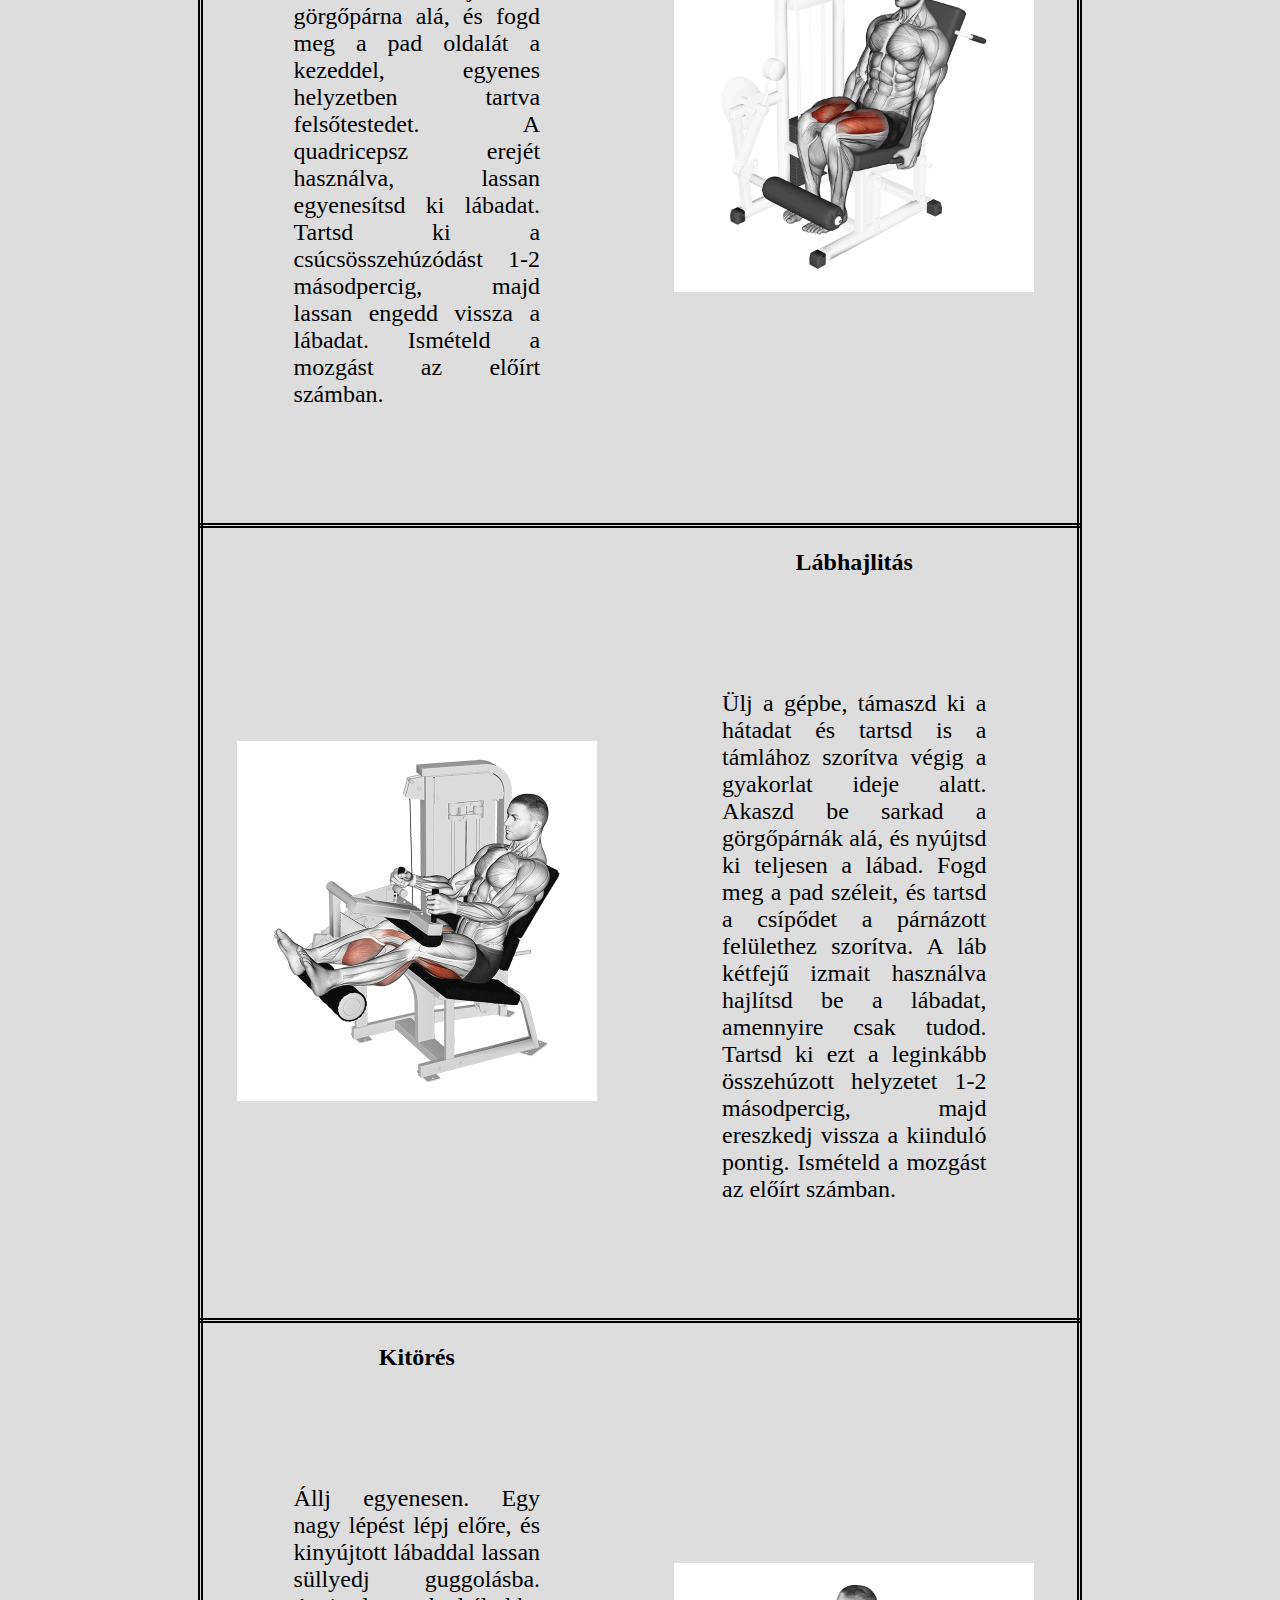
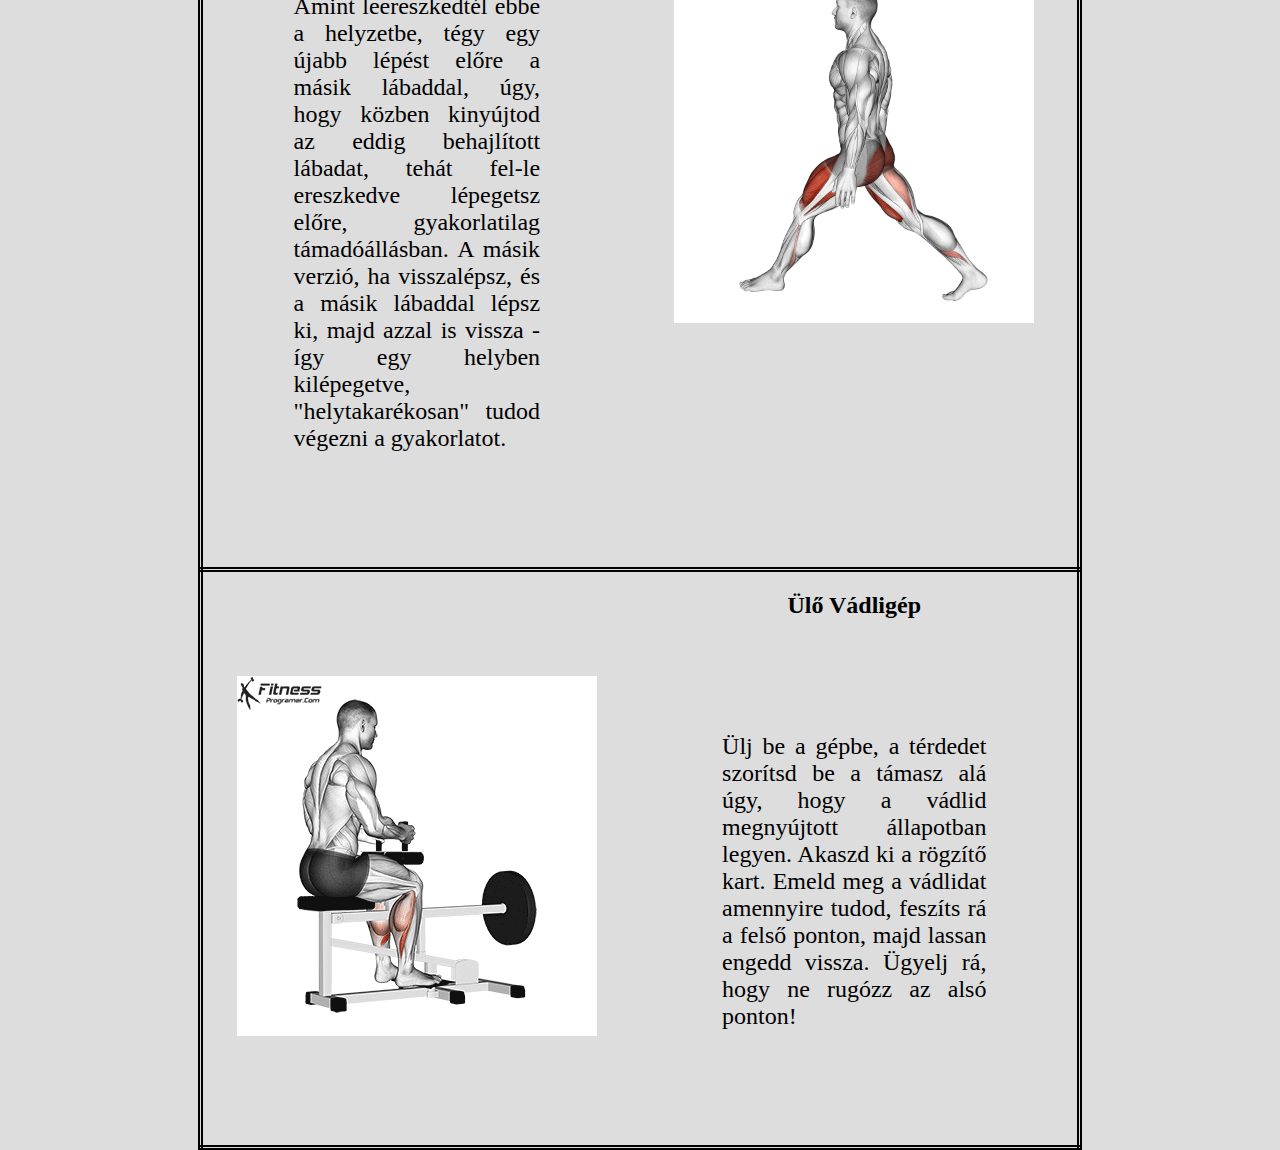
<file: MuscleWiki/Htmls/MuscleGroups/Lab.html>
<!DOCTYPE html>
<html lang="en">
<head>
    <meta charset="UTF-8">
    <meta http-equiv="X-UA-Compatible" content="IE=edge">
    <meta name="viewport" content="width=device-width, initial-scale=1.0">
    <link rel="stylesheet" href="../../Css/workout.css">
    <title>Lábizom</title>
</head>
<body>
    <div class="wrapper">
        <nav>
            <div class="logo"><img src="../../Pics/logo.png" alt="" width="60px" height="60px"></div>
            <div class="menu"><a href="../Main.html">Főoldal</a></div>
            <div class="menu"><a href="../Exercise.html">Gyakorlatok</a></div>
            <div class="menu"><a href="../../Calorie-Calculator/index.html">Kalória Kalkulátor</a></div>
        </nav>

        <div class="container">
            <main>
                <div class="pic">
                    <h1>Lábizom gyakorlatok</h1>
                <table>
                    <tr>
                        <th class="kep"> <img class="right" src="../../Gif/Lab/barbell-full-squat.gif" height="360px" width="360px">
                        </th>
                        <td colspan="2">
                            <h2>Guggolás</h2>
                            <p>Állj kiegyenesedve egy kétkezes súlyzó rúdját egyensúlyozva a nyakad mögött a hátadon keresztben, és a recézett rúdrészt a súlytárcsák közelében fogva. 
                                Tedd sarkaidat egymástól 30-50 cm-re úgy, hogy lábfejeid kissé kifelé mutassanak.
                                Szemeddel nézz egy pontra magad elé, szemmagasságnál kicsit feljebb, és tartsd tekintetedet azon a ponton az egész mozgás során. 
                                Ezután lassan hajlítsd be térdedet, és ereszd le tested teljes guggolásba. 
                                Tartsd a törzsedet kihúzva, a hátadat egyenesen, és fejedet felfelé (a szem egy ponton való rögzítése segíti ezt) az egész mozgás folyamán. 
                                Ha combjaid a padlóval való vízszintes helyzeten túlhaladtak már, akkor lassan emelked fel a kiinduló helyzetbe. 
                                Igyekezz a sarkadat mindig a padlón tartani.</p>
                        </td>
                    </tr>
                    <tr>
                        <td colspan="2">
                            <h2>Lábnyújtás</h2>
                            <p>Ülj a lábgépbe úgy, hogy térdhajlatód a pad emelőkar felőli oldalának végéhez simuljon. 
                                Akaszd be lábfejedet a görgőpárna alá, és fogd meg a pad oldalát a kezeddel, egyenes helyzetben tartva felsőtestedet.
                                A quadricepsz erejét használva, lassan egyenesítsd ki lábadat. Tartsd ki a csúcsösszehúzódást 1-2 másodpercig, majd lassan engedd vissza a lábadat. 
                                Ismételd a mozgást az előírt számban.</p>
                        </td>
                        <th class="kep">
                            <img src="../../Gif/Lab/leg-extension-machine.gif" height="360px" width="360px">
                        </th>
                    </tr>
                    <tr>
                        <th class="kep"> <img class="right" src="../../Gif/Lab/seated-leg-curl.gif" height="360px" width="360px"></th>
                        <td colspan="2">
                            <h2>Lábhajlitás</h2>
                            <p>Ülj a gépbe, támaszd ki a hátadat és tartsd is a támlához szorítva végig a gyakorlat ideje alatt. 
                                Akaszd be sarkad a görgőpárnák alá, és nyújtsd ki teljesen a lábad. Fogd meg a pad széleit, és tartsd a csípődet a párnázott felülethez szorítva.
                                A láb kétfejű izmait használva hajlítsd be a lábadat, amennyire csak tudod. 
                                Tartsd ki ezt a leginkább összehúzott helyzetet 1-2 másodpercig, majd ereszkedj vissza a kiinduló pontig. Ismételd a mozgást az előírt számban.</p>
                        </td>
                    </tr>
                    <tr>
                        <td colspan="2">
                            <h2>Kitörés</h2>
                            <p>Állj egyenesen. Egy nagy lépést lépj előre, és kinyújtott lábaddal lassan süllyedj guggolásba.
                            Amint leereszkedtél ebbe a helyzetbe, tégy egy újabb lépést előre a másik lábaddal, úgy, hogy közben kinyújtod az eddig behajlított lábadat, 
                            tehát fel-le ereszkedve lépegetsz előre, gyakorlatilag támadóállásban. A másik verzió, ha visszalépsz, és a másik lábaddal lépsz ki, majd azzal is vissza - 
                            így egy helyben kilépegetve, "helytakarékosan" tudod végezni a gyakorlatot.</p>
                            </td>
                        <th>
                            <img src="../../Gif/Lab/atg-split-squat.gif" height="360px" width="360px">
                        </th>
                    </tr>
                    <tr>
                        <th><img class="right" src="../../Gif/Lab/Lever-Seated-Calf-Raise.gif" height="360px" width="360px"></th>
                        <td colspan="2">
                            <h2>Ülő Vádligép</h2>
                            <p>Ülj be a gépbe, a térdedet szorítsd be a támasz alá úgy, hogy a vádlid megnyújtott állapotban legyen.
                            Akaszd ki a rögzítő kart. Emeld meg a vádlidat amennyire tudod, feszíts rá a felső ponton, majd lassan engedd vissza. 
                            Ügyelj rá, hogy ne rugózz az alsó ponton!</p>
                        </td>
                    </tr>
                </table> 
                </div>
            </main>
        </div>
    </div>
</body>
</html>
</file>
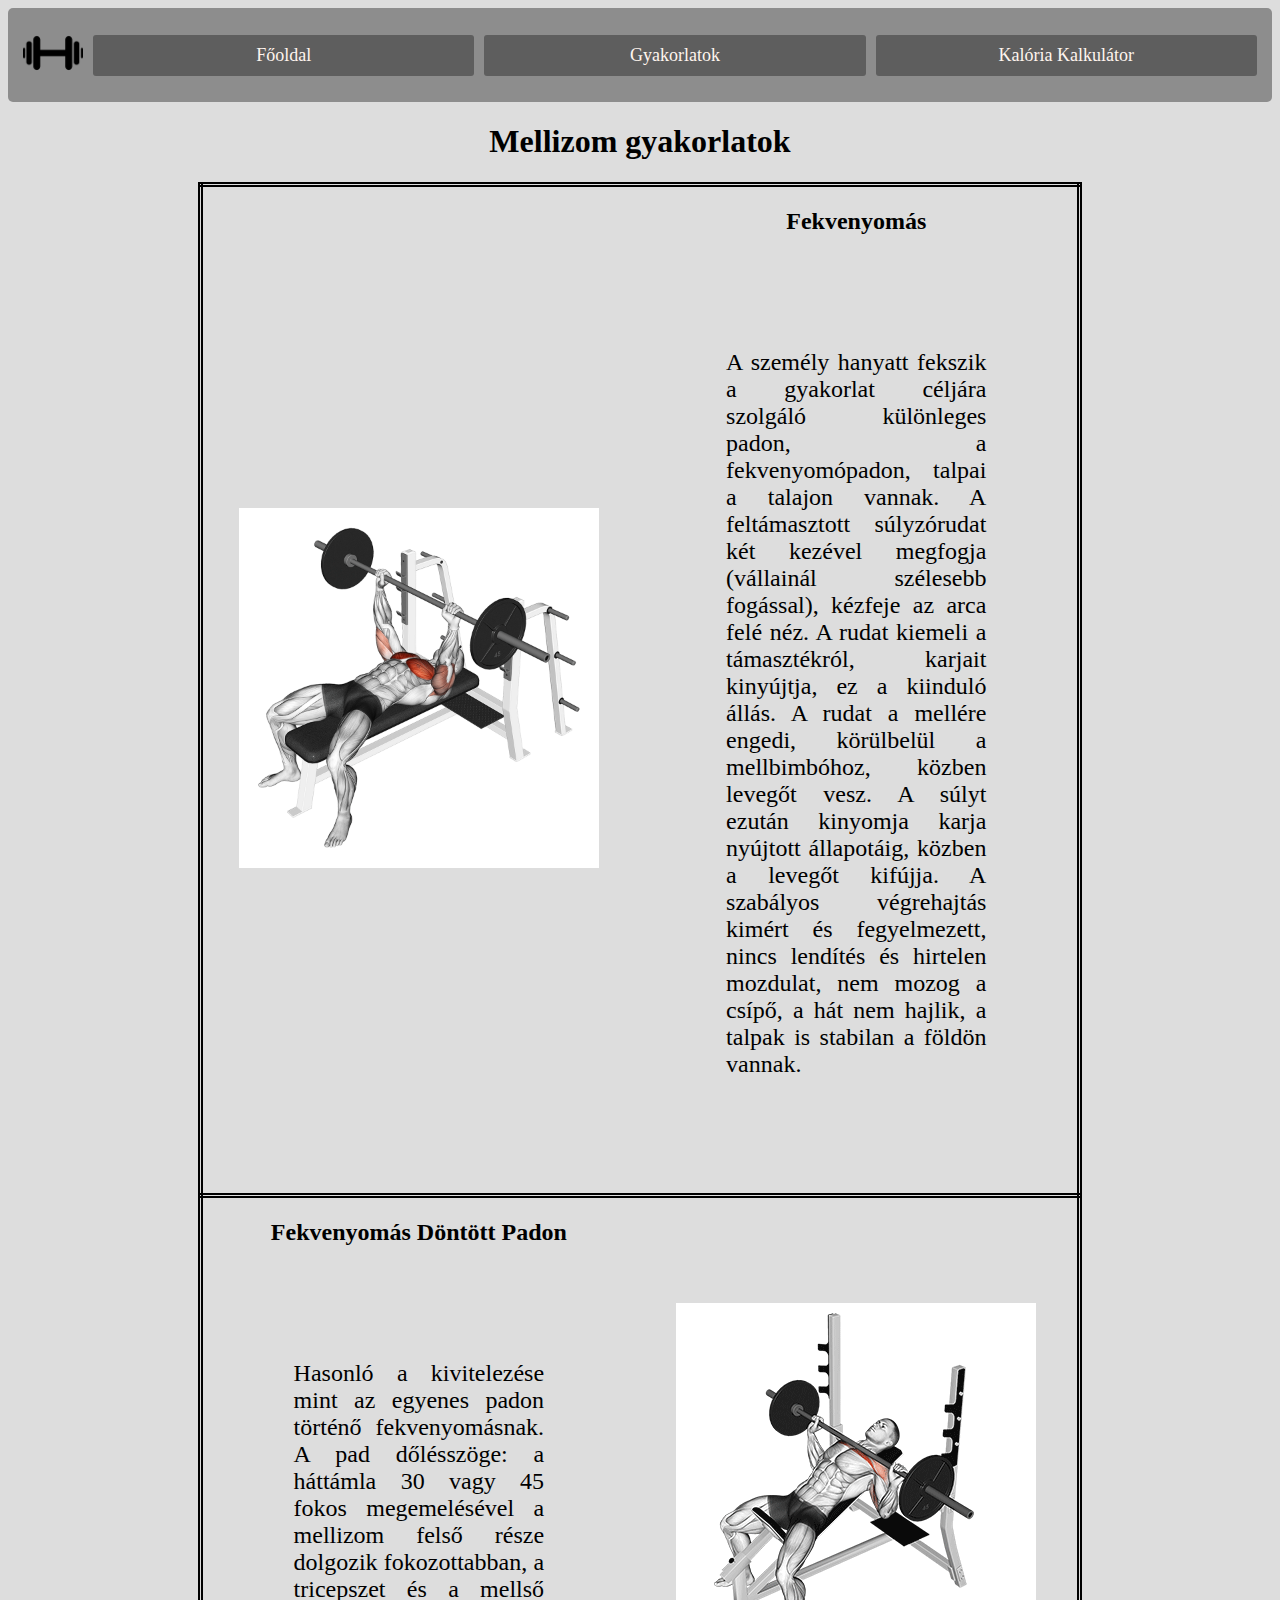
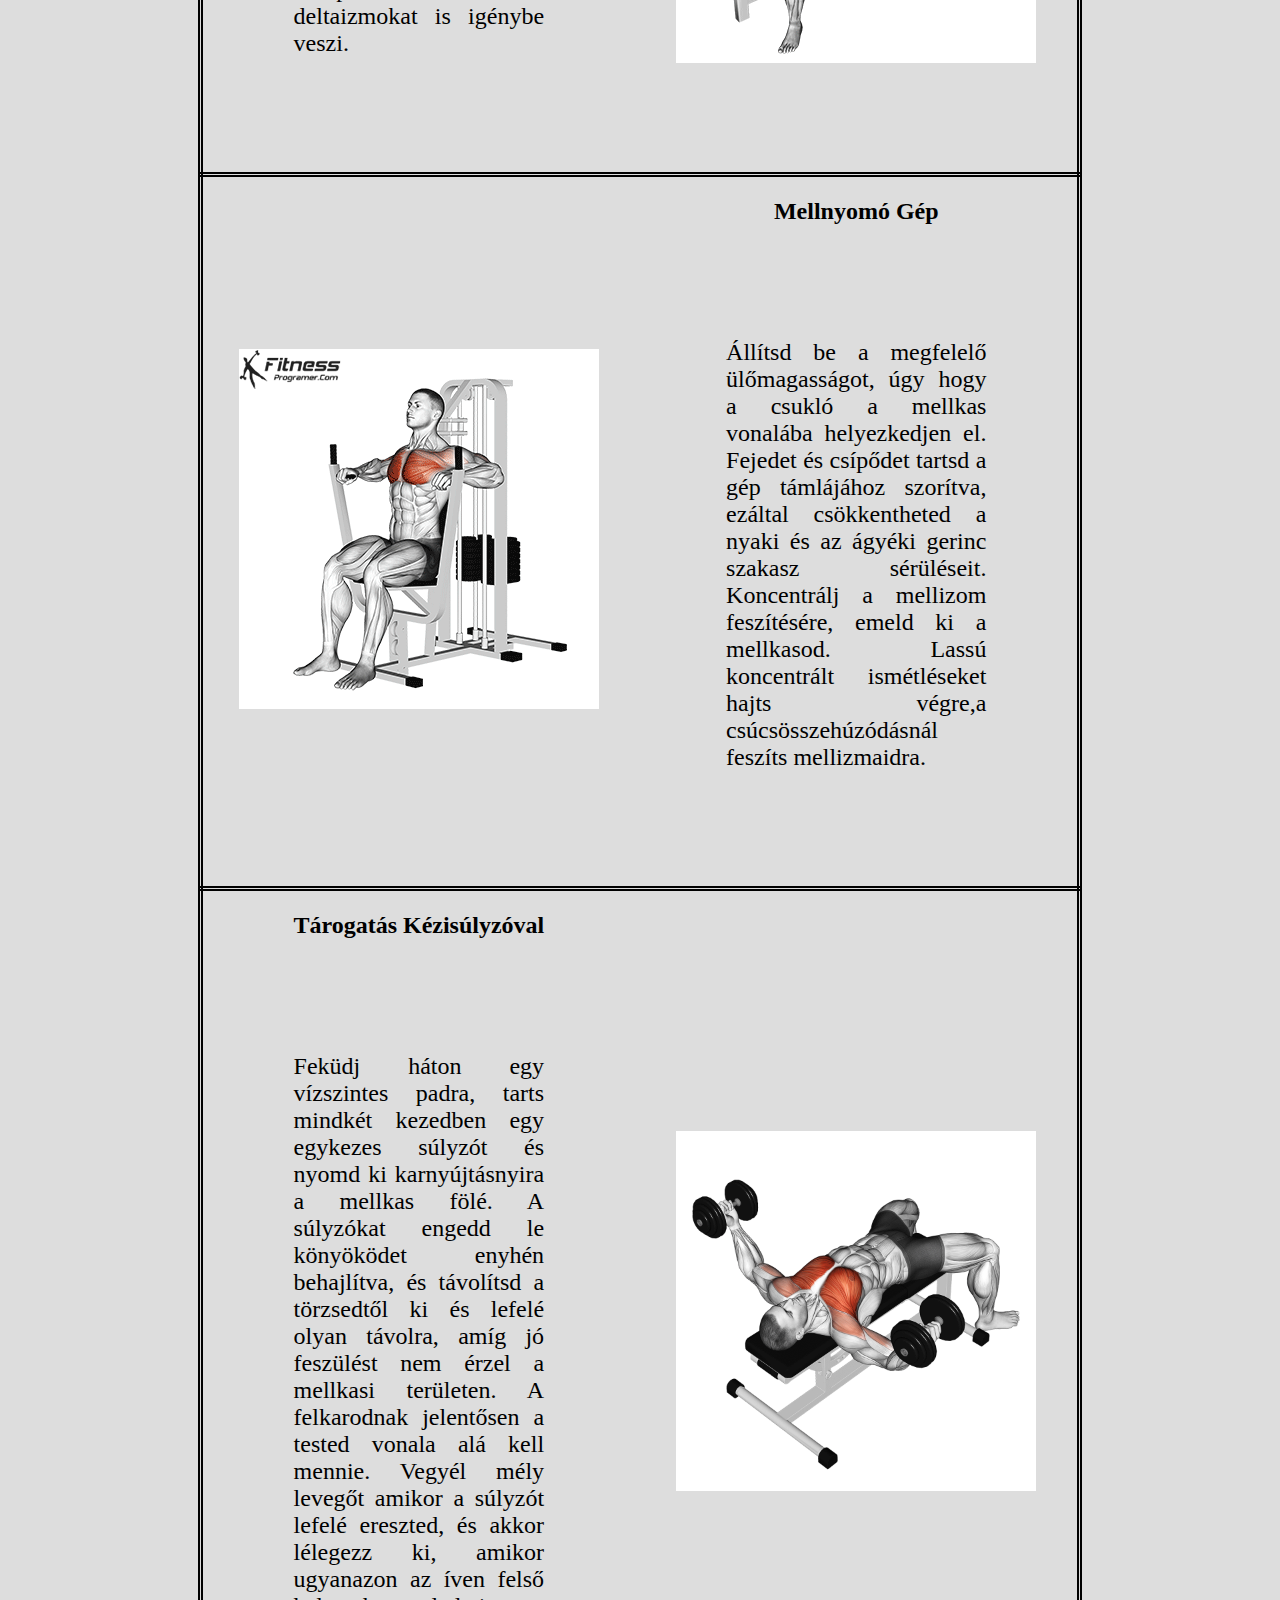
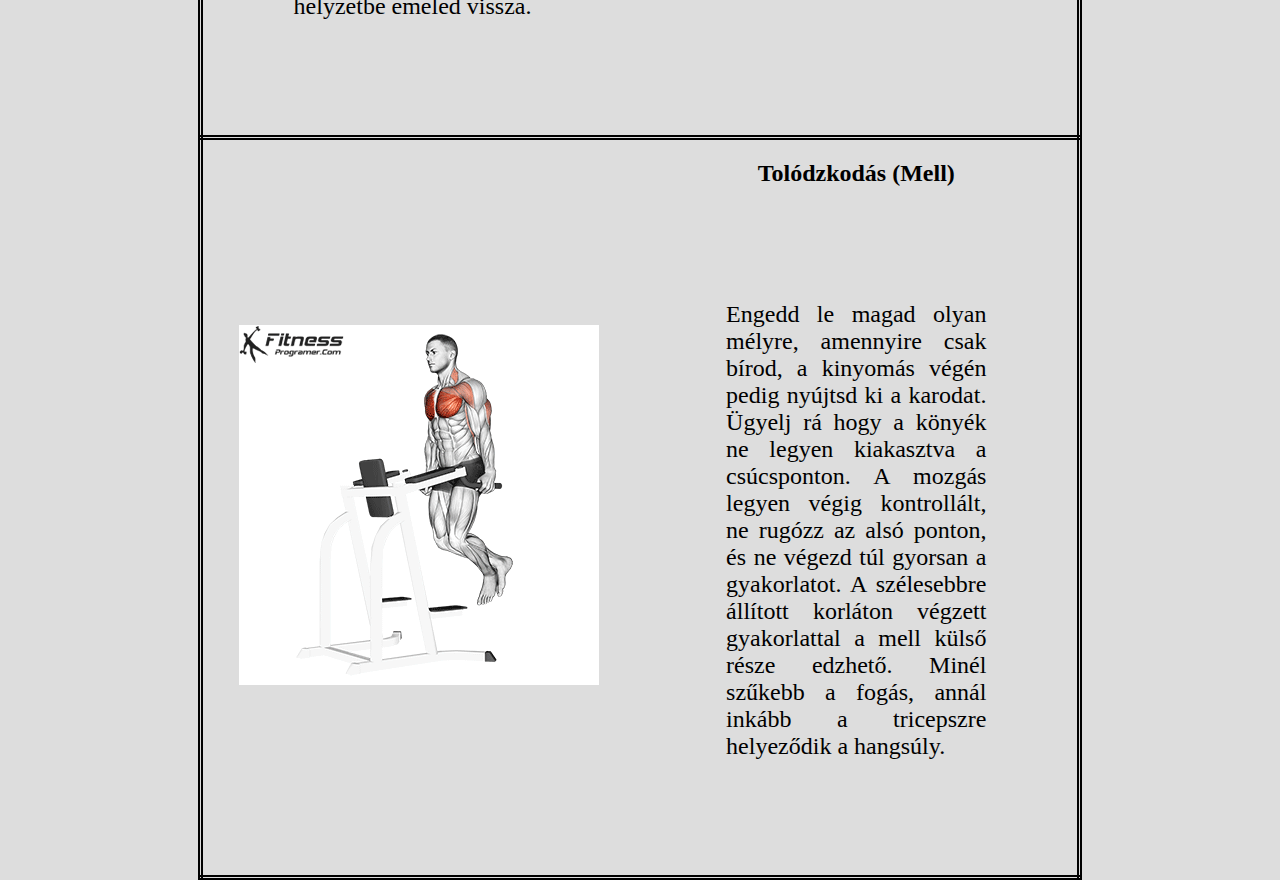
<file: MuscleWiki/Htmls/MuscleGroups/Mell.html>
<!DOCTYPE html>
<html lang="en">
<head>
    <meta charset="UTF-8">
    <meta http-equiv="X-UA-Compatible" content="IE=edge">
    <meta name="viewport" content="width=device-width, initial-scale=1.0">
    <link rel="stylesheet" href="../../Css/workout.css">
    <title>Mellizom</title>
</head>
<body>
    <div class="wrapper">
        <nav>
            <div class="logo"><img src="../../Pics/logo.png" alt="" width="60px" height="60px"></div>
            <div class="menu"><a href="../Main.html">Főoldal</a></div>
            <div class="menu"><a href="../Exercise.html">Gyakorlatok</a></div>
            <div class="menu"><a href="../../Calorie-Calculator/index.html">Kalória Kalkulátor</a></div>
        </nav>

        <div class="container">
            <main>
                <div class="pic">
                    <h1>Mellizom gyakorlatok</h1>
                <table>
                    <tr>
                        <th class="kep"><img class="right" src="../../Gif/Mell/barbell-pause-bench.gif" height="360px" width="360px">
                        </th>
                        <td colspan="2">
                            <h2>Fekvenyomás</h2>
                            <p>A személy hanyatt fekszik a gyakorlat céljára szolgáló különleges padon, a fekvenyomópadon, 
                            talpai a talajon vannak. A feltámasztott súlyzórudat két kezével megfogja (vállainál szélesebb fogással), 
                            kézfeje az arca felé néz. A rudat kiemeli a támasztékról, karjait kinyújtja, ez a kiinduló állás. 
                            A rudat a mellére engedi, körülbelül a mellbimbóhoz, közben levegőt vesz. 
                            A súlyt ezután kinyomja karja nyújtott állapotáig, közben a levegőt kifújja. 
                            A szabályos végrehajtás kimért és fegyelmezett, nincs lendítés és hirtelen mozdulat, nem mozog a csípő, 
                            a hát nem hajlik, a talpak is stabilan a földön vannak.</p>
                        </td>
                    </tr>
                    <tr>
                        <td colspan="2">
                            <h2>Fekvenyomás Döntött Padon</h2>
                            <p>Hasonló a kivitelezése mint az egyenes padon történő fekvenyomásnak.
                            A pad dőlésszöge: a háttámla 30 vagy 45 fokos megemelésével a mellizom felső része dolgozik fokozottabban, 
                            a tricepszet és a mellső deltaizmokat is igénybe veszi.</p>
                        </td>
                        <th class="kep">
                            <img src="../../Gif/Mell/00471301-Barbell-Incline-Bench-Press_Chest_360.gif" height="360px" width="360px">
                        </th>
                    </tr>
                    <tr>
                        <th class="kep"><img class="right" src="../../Gif/Mell/Chest-Press-Machine.gif" height="360px" width="360px"></th>
                        <td colspan="2">
                            <h2>Mellnyomó Gép</h2>
                            <p>Állítsd be a megfelelő ülőmagasságot, úgy hogy a csukló a mellkas vonalába helyezkedjen el.
                            Fejedet és csípődet tartsd a gép támlájához szorítva, ezáltal csökkentheted a nyaki és az ágyéki gerinc szakasz sérüléseit.
                            Koncentrálj a mellizom feszítésére, emeld ki a mellkasod.
                            Lassú koncentrált ismétléseket hajts végre,a csúcsösszehúzódásnál feszíts mellizmaidra.</p>
                        </td>
                    </tr>
                    <tr>
                        <td colspan="2">
                            <h2>Tárogatás Kézisúlyzóval</h2>
                            <p>Feküdj háton egy vízszintes padra, tarts mindkét kezedben egy egykezes súlyzót és nyomd ki karnyújtásnyira a mellkas fölé.
                            A súlyzókat engedd le könyöködet enyhén behajlítva, és távolítsd a törzsedtől ki és lefelé olyan távolra, amíg jó feszülést nem érzel a mellkasi területen. 
                            A felkarodnak jelentősen a tested vonala alá kell mennie.
                            Vegyél mély levegőt amikor a súlyzót lefelé ereszted, és akkor lélegezz ki, amikor ugyanazon az íven felső helyzetbe emeled vissza.</p>
                            </td>
                        <th>
                            <img src="../../Gif/Mell/dumbbell-chest-fly-muscles.gif" height="360px" width="360px">
                        </th>
                    </tr>
                    <tr>
                        <th><img class="right" src="../../Gif/Mell/Chest-Dips.gif" height="360px" width="360px"></th>
                        <td colspan="2">
                            <h2>Tolódzkodás (Mell)</h2>
                            <p>Engedd le magad olyan mélyre, amennyire csak bírod, a kinyomás végén pedig nyújtsd ki a karodat. Ügyelj rá hogy a könyék ne legyen kiakasztva a csúcsponton. 
                            A mozgás legyen végig kontrollált, ne rugózz az alsó ponton, és ne végezd túl gyorsan a gyakorlatot.
                            A szélesebbre állított korláton végzett gyakorlattal a mell külső része edzhető. Minél szűkebb a fogás, annál inkább a tricepszre helyeződik a hangsúly. </p>
                        </td>
                    </tr>
                </table>
                </div>
            </main>
        </div>
    </div>
</body>
</html>
</file>
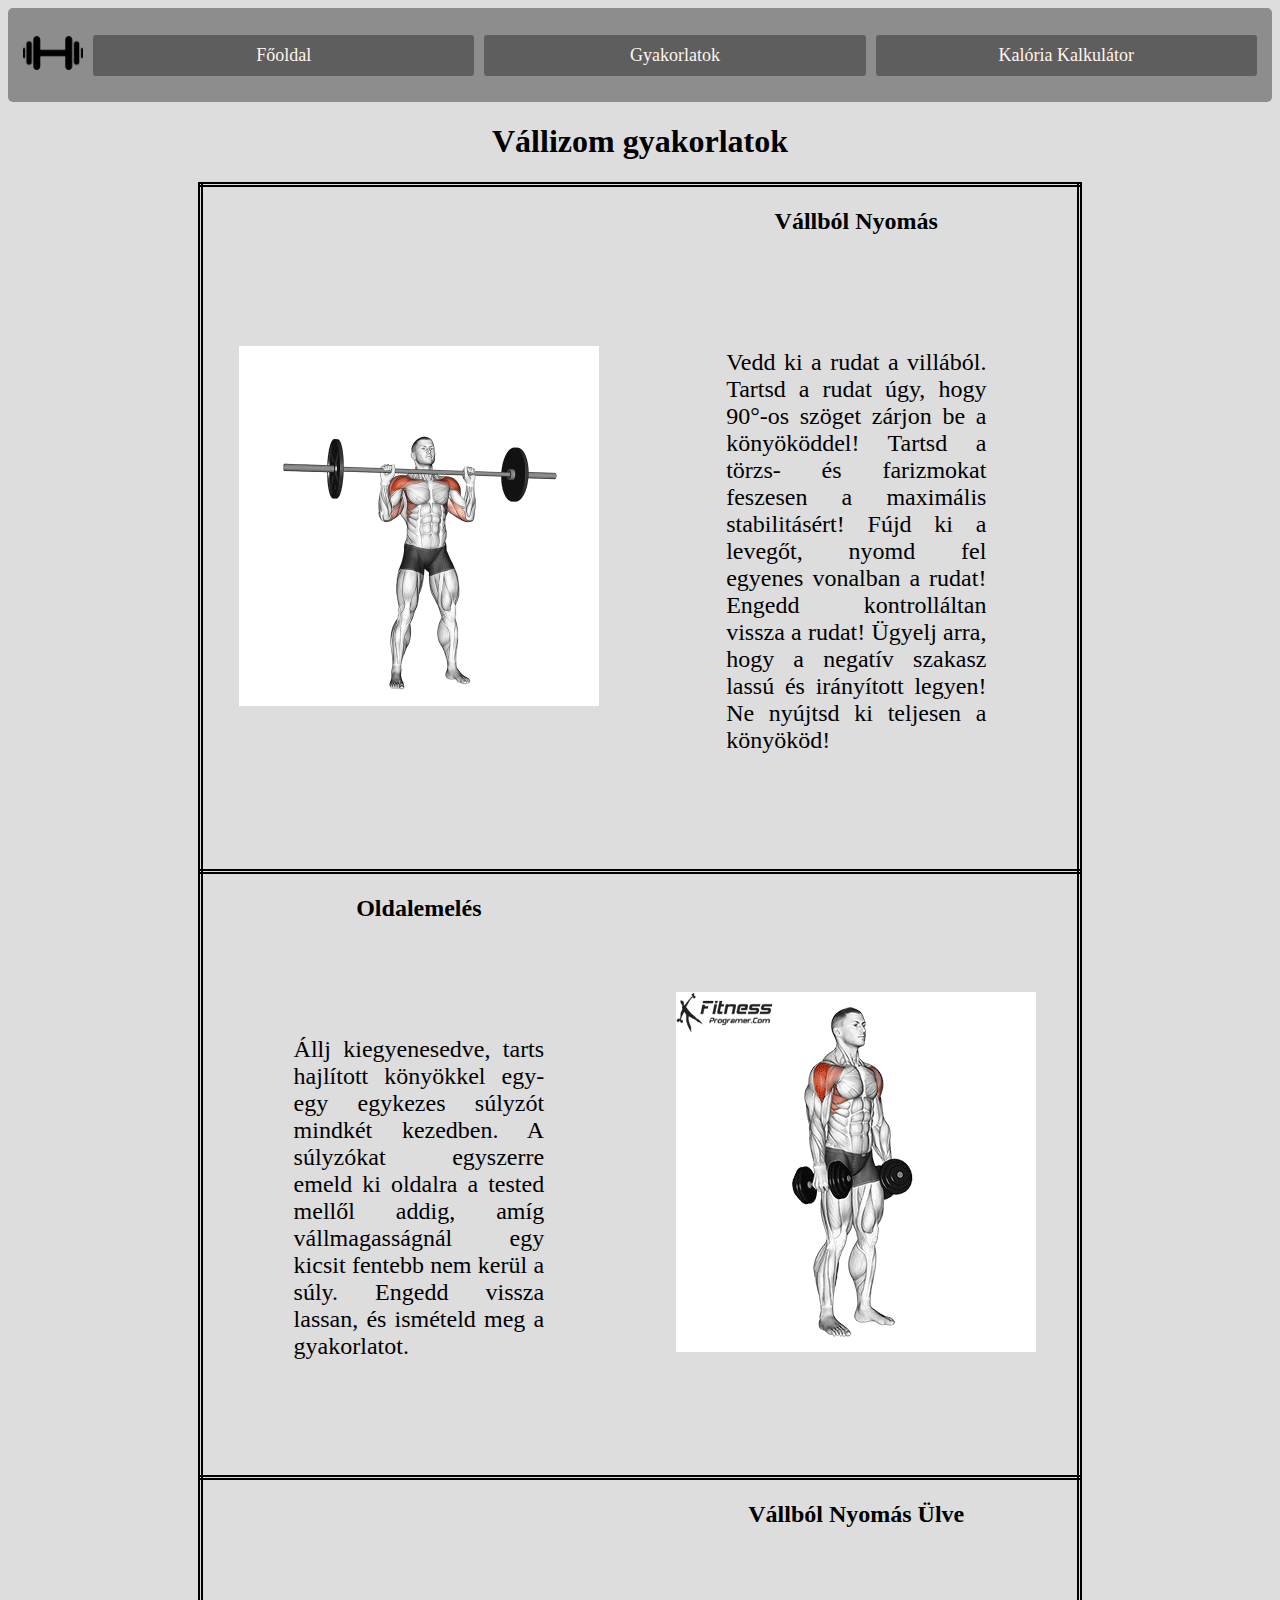
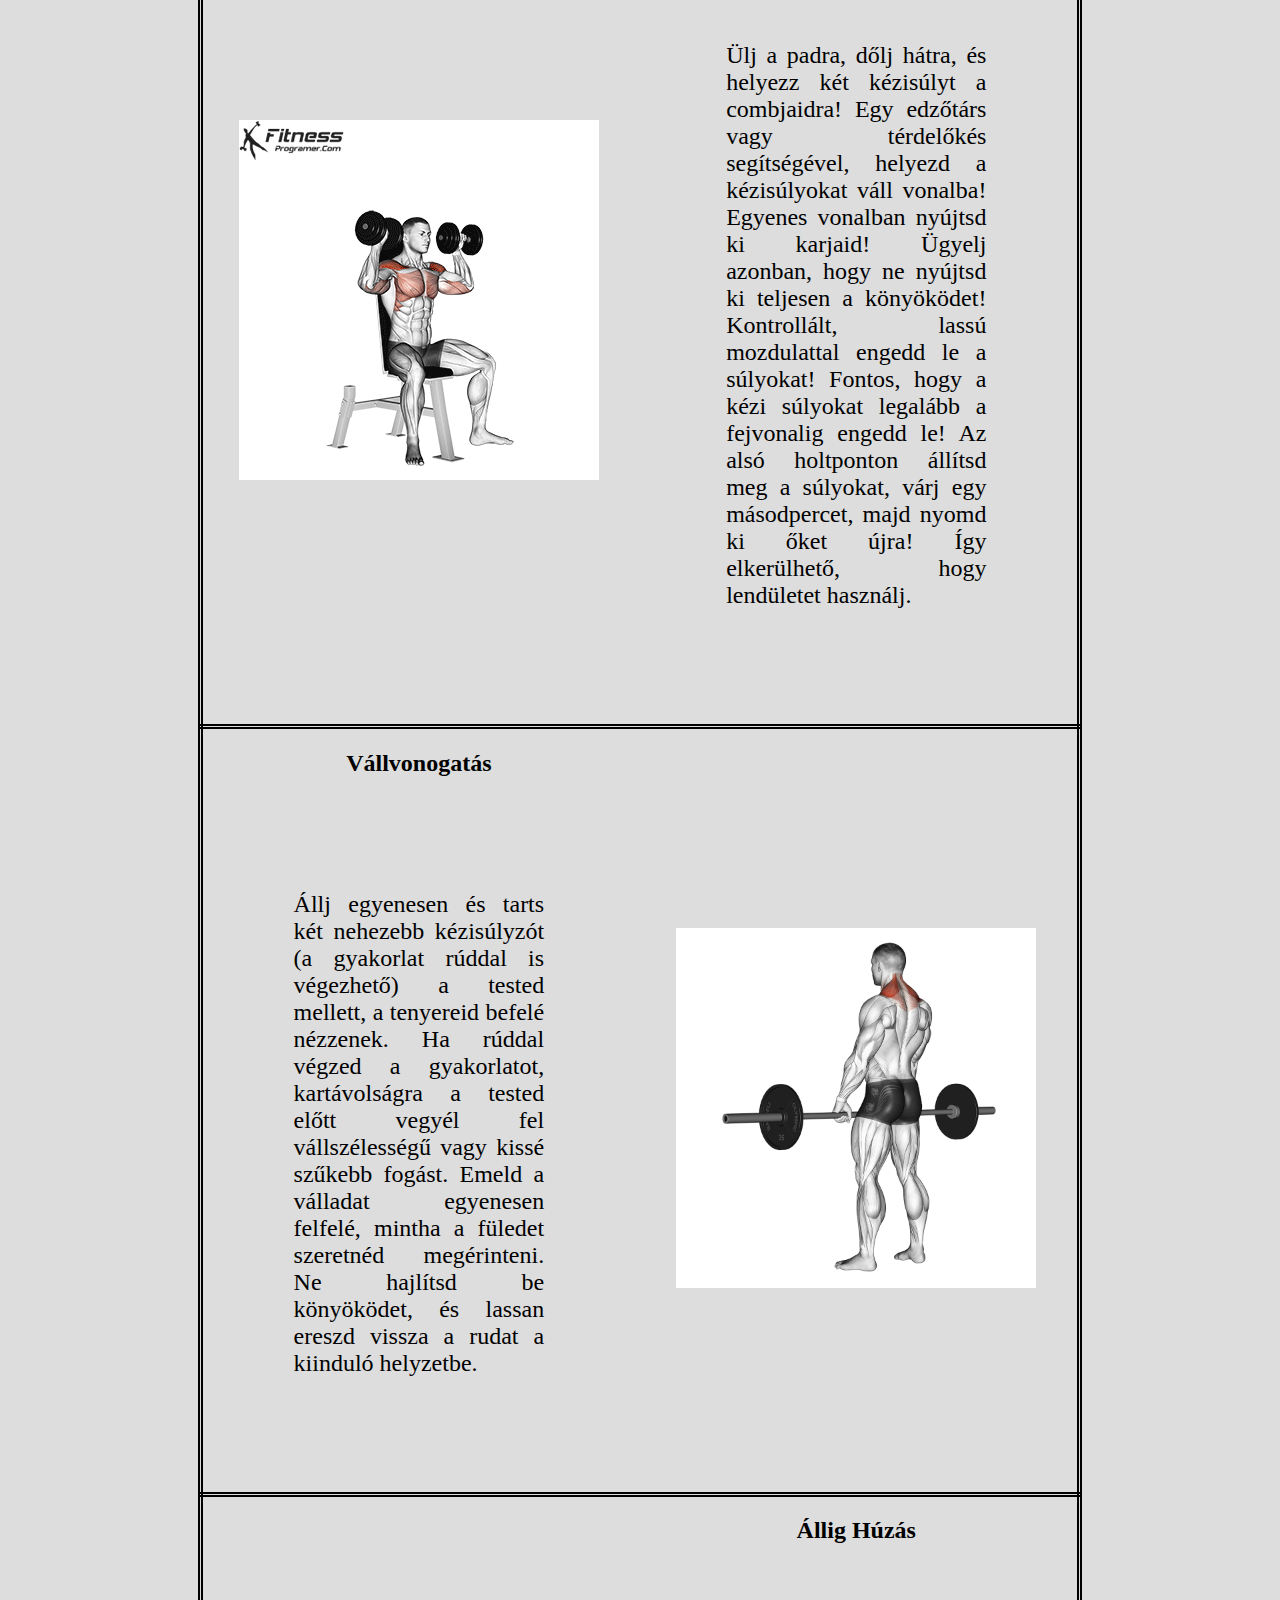
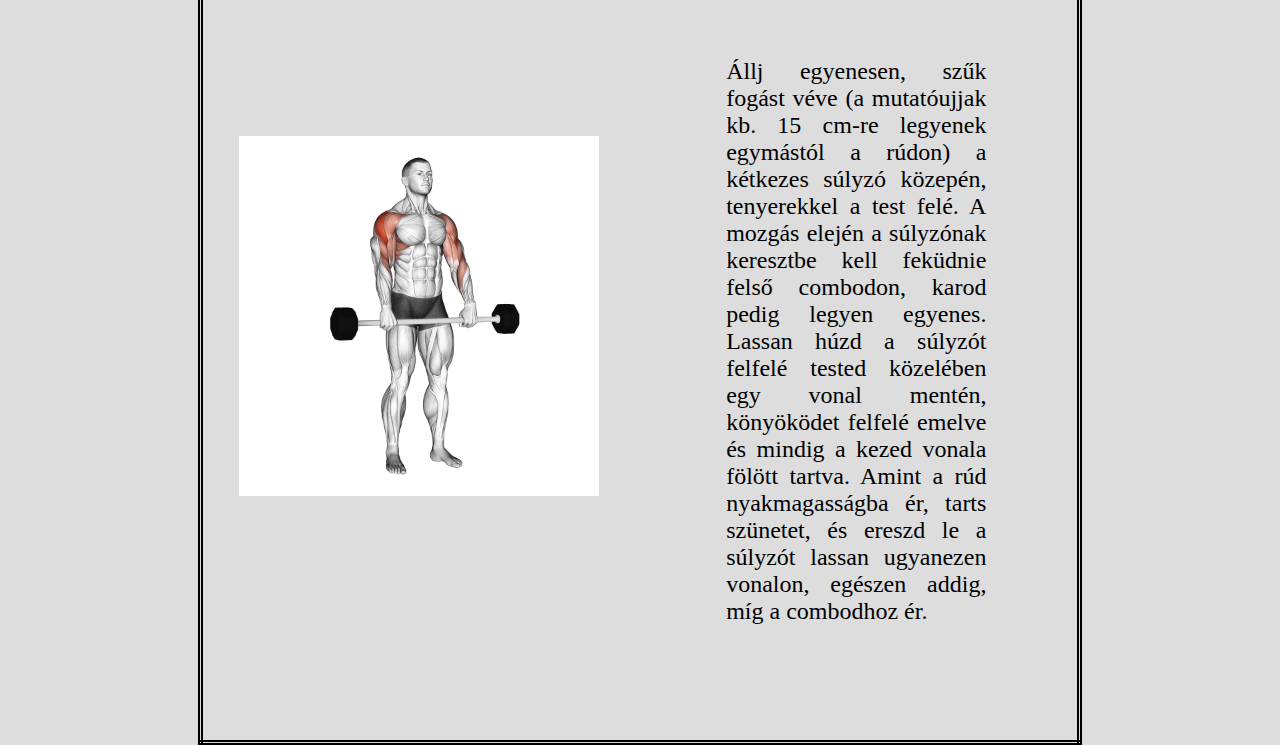
<file: MuscleWiki/Htmls/MuscleGroups/Vall.html>
<!DOCTYPE html>
<html lang="en">
<head>
    <meta charset="UTF-8">
    <meta http-equiv="X-UA-Compatible" content="IE=edge">
    <meta name="viewport" content="width=device-width, initial-scale=1.0">
    <link rel="stylesheet" href="../../Css/workout.css">
    <title>Vállizom</title>
</head>
<body>
    <div class="wrapper">
        <nav>
            <div class="logo"><img src="../../Pics/logo.png" alt="" width="60px" height="60px"></div>
            <div class="menu"><a href="../Main.html">Főoldal</a></div>
            <div class="menu"><a href="../Exercise.html">Gyakorlatok</a></div>
            <div class="menu"><a href="../../Calorie-Calculator/index.html">Kalória Kalkulátor</a></div>
        </nav>

        <div class="container">
            <main>
                <div class="pic">
                    <h1>Vállizom gyakorlatok</h1>
                <table>
                    <tr>
                        <th class="kep"><img class="right" src="../../Gif/Vall/military-press.gif" height="360px" width="360px">
                        </th>
                        <td colspan="2">
                            <h2>Vállból Nyomás</h2>
                            <p>Vedd ki a rudat a villából.
                            Tartsd a rudat úgy, hogy 90°-os szöget zárjon be a könyököddel!
                            Tartsd a törzs- és farizmokat feszesen a maximális stabilitásért!
                            Fújd ki a levegőt, nyomd fel egyenes vonalban a rudat!
                            Engedd kontrolláltan vissza a rudat! Ügyelj arra, hogy a negatív szakasz lassú és irányított legyen!
                            Ne nyújtsd ki teljesen a könyököd!</p>
                        </td>
                    </tr>
                    <tr>
                        <td colspan="2">
                            <h2>Oldalemelés</h2>
                            <p>Állj kiegyenesedve, tarts hajlított könyökkel egy-egy egykezes súlyzót mindkét kezedben.
                            A súlyzókat egyszerre emeld ki oldalra a tested mellől addig, amíg vállmagasságnál egy kicsit fentebb nem kerül a súly. 
                            Engedd vissza lassan, és ismételd meg a gyakorlatot.</p>
                        </td>
                        <th class="kep">
                            <img src="../../Gif/Vall/Dumbbell-Lateral-Raise.gif" height="360px" width="360px">
                        </th>
                    </tr>
                    <tr>
                        <th class="kep"><img class="right" src="../../Gif/Vall/Dumbbell-Shoulder-Press.gif" height="360px" width="360px"></th>
                        <td colspan="2">
                            <h2>Vállból Nyomás Ülve</h2>
                            <p>Ülj a padra, dőlj hátra, és helyezz két kézisúlyt a combjaidra!
                            Egy edzőtárs vagy térdelőkés segítségével, helyezd a kézisúlyokat váll vonalba!
                            Egyenes vonalban nyújtsd ki karjaid! Ügyelj azonban, hogy ne nyújtsd ki teljesen a könyöködet!
                            Kontrollált, lassú mozdulattal engedd le a súlyokat! Fontos, hogy a kézi súlyokat legalább a fejvonalig engedd le!
                            Az alsó holtponton állítsd meg a súlyokat, várj egy másodpercet, majd nyomd ki őket újra! Így elkerülhető, hogy lendületet használj.</p>
                        </td>
                    </tr>
                    <tr>
                        <td colspan="2">
                            <h2>Vállvonogatás</h2>
                            <p>Állj egyenesen és tarts két nehezebb kézisúlyzót (a gyakorlat rúddal is végezhető) a tested mellett, a tenyereid befelé nézzenek. 
                            Ha rúddal végzed a gyakorlatot, kartávolságra a tested előtt vegyél fel vállszélességű vagy kissé szűkebb fogást.
                            Emeld a válladat egyenesen felfelé, mintha a füledet szeretnéd megérinteni. Ne hajlítsd be könyöködet, és lassan ereszd vissza a rudat a kiinduló helyzetbe.</p>
                            </td>
                        <th>
                            <img src="../../Gif/Vall/barbell-shrug-muscles.gif" height="360px" width="360px">
                        </th>
                    </tr>
                    <tr>
                        <th><img class="right" src="../../Gif/Vall/barbell-upright-row-standing.gif" height="360px" width="360px"></th>
                        <td colspan="2">
                            <h2>Állig Húzás</h2>
                            <p>Állj egyenesen, szűk fogást véve (a mutatóujjak kb. 15 cm-re legyenek egymástól a rúdon) a kétkezes súlyzó közepén, tenyerekkel a test felé. 
                            A mozgás elején a súlyzónak keresztbe kell feküdnie felső combodon, karod pedig legyen egyenes.
                            Lassan húzd a súlyzót felfelé tested közelében egy vonal mentén, könyöködet felfelé emelve és mindig a kezed vonala fölött tartva. 
                            Amint a rúd nyakmagasságba ér, tarts szünetet, és ereszd le a súlyzót lassan ugyanezen vonalon, egészen addig, míg a combodhoz ér.</p>
                        </td>
                    </tr>
                </table>       
                </div>
            </main>
        </div>
    </div>
</body>
</html>
</file>
<file: MuscleWiki/Css/home.css>
body {
    background-image: url(../Pics/HomeBG.jpg);
    display: flex;
    justify-content: center;
}
.menu {
    background-color: rgb(94, 94, 94);
    padding: 10px;
    margin: auto;
    text-align: center;
    width: 100%;
    border-radius: 3px;
}
nav div:hover {
    background-color: rgb(76, 76, 76);
}

nav {
    display: flex;
    flex-flow: row;
    padding: 15px;
    gap: 10px;
    border-radius: 5px;
    background-color: rgb(141, 141, 141);
}

a {
    font-size: 18px;
    color: seashell;
    text-decoration: none;
}

.wrapper {
    width: 100%;
    border-radius: 5px;
}

main h1 {
    text-align: center;
}

main{
    display: flex;
    justify-content: center;
    margin: auto;
    width: 70%;
}

p {
    text-align: center;
    padding-left: 30px;
    padding-right: 30px;
    padding-top: 15px;
    text-align: justify;
    font-weight: lighter;
    font-size: 24px;
}

.home {
    width: 70%;
    background-color: #dddddd;
    border-radius: 5px;
    margin-top: 60px;
}
</file>
<file: MuscleWiki/Css/workout.css>
body {
    background-color: #dddddd;
    display: flex;
    justify-content: center;
}
.menu {
    background-color: rgb(94, 94, 94);
    padding: 10px;
    margin: auto;
    text-align: center;
    width: 100%;
    border-radius: 3px;
}
nav div:hover {
    background-color: rgb(76, 76, 76);
}

nav {
    display: flex;
    flex-flow: row;
    padding: 15px;
    gap: 10px;
    border-radius: 5px;
    background-color: rgb(141, 141, 141);
}
a {
    font-size: 18px;
    color: seashell;
    text-decoration: none;
}
.wrapper {
    width: 100%;
    height: 500px;
    background-color: #dddddd;
    border-radius: 5px;
}

main h1 {
    text-align: center;
}

.exerc {
    background-color: #fff;
    border-radius: 5px;
    height: 2000px; 
}

.kep{
    padding: 20px;  
}

p {
    text-align: center;
    padding: 90px;
    text-align: justify;
    font-weight: lighter;
    font-size: 24px;
}

h2{
    text-align: center;
}

table {
    border-collapse: collapse;
    margin: auto;
}

tr {
    border-style: double;
    border-color: black;
    border-width: 5px;
}

main{
    margin: auto;
    width: 70%;
}
</file>
